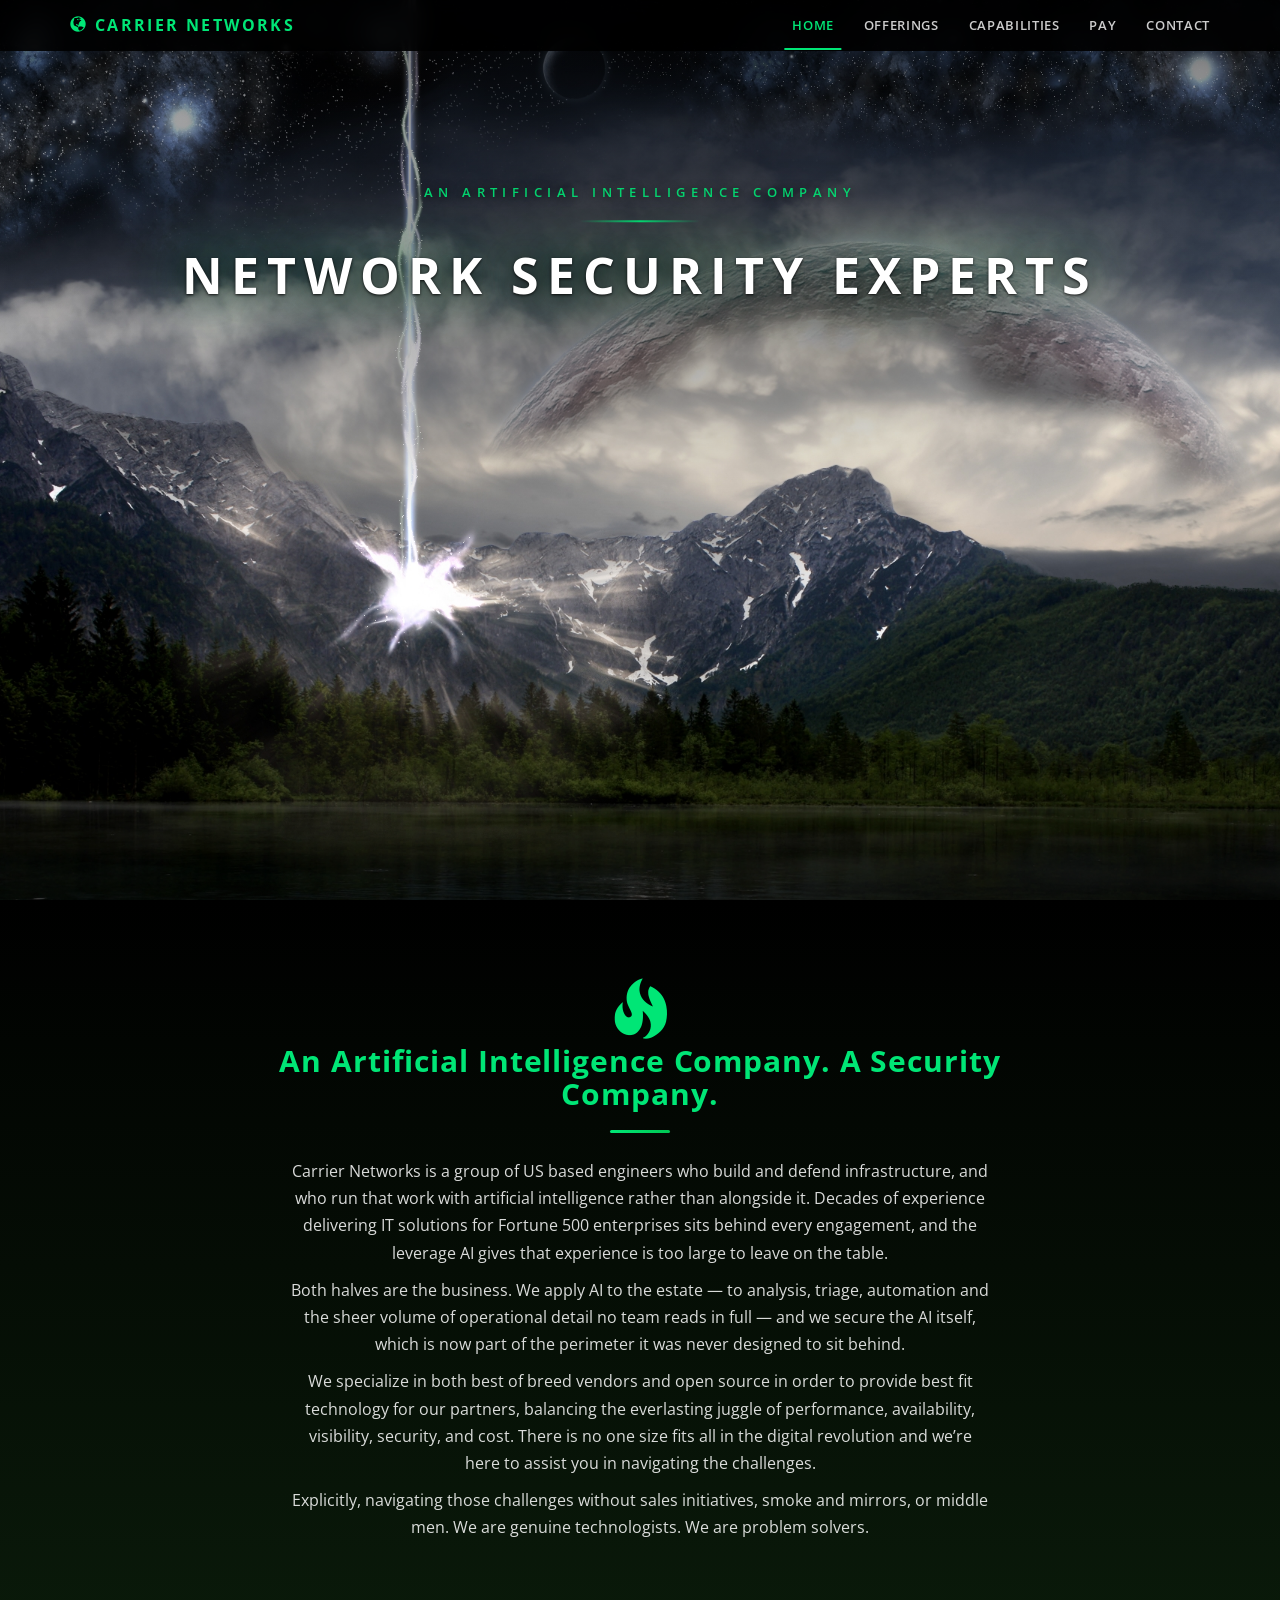
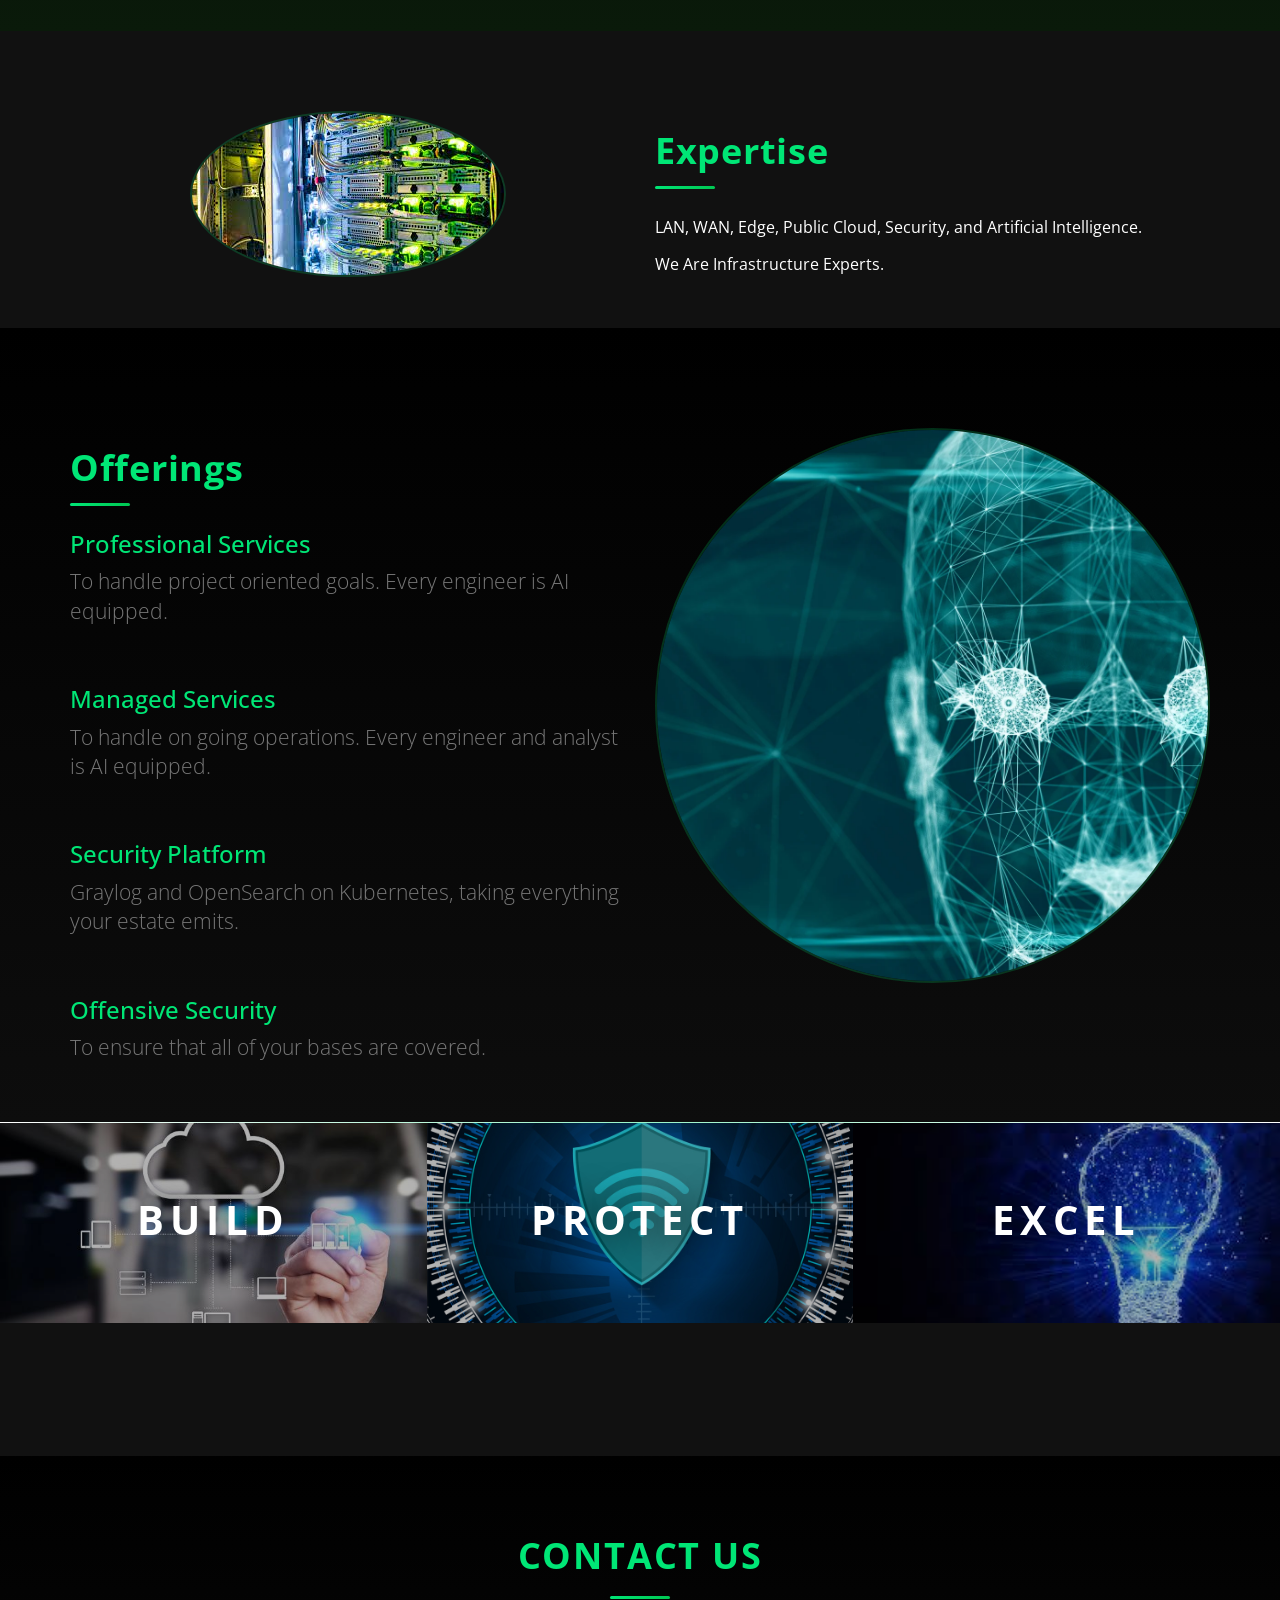
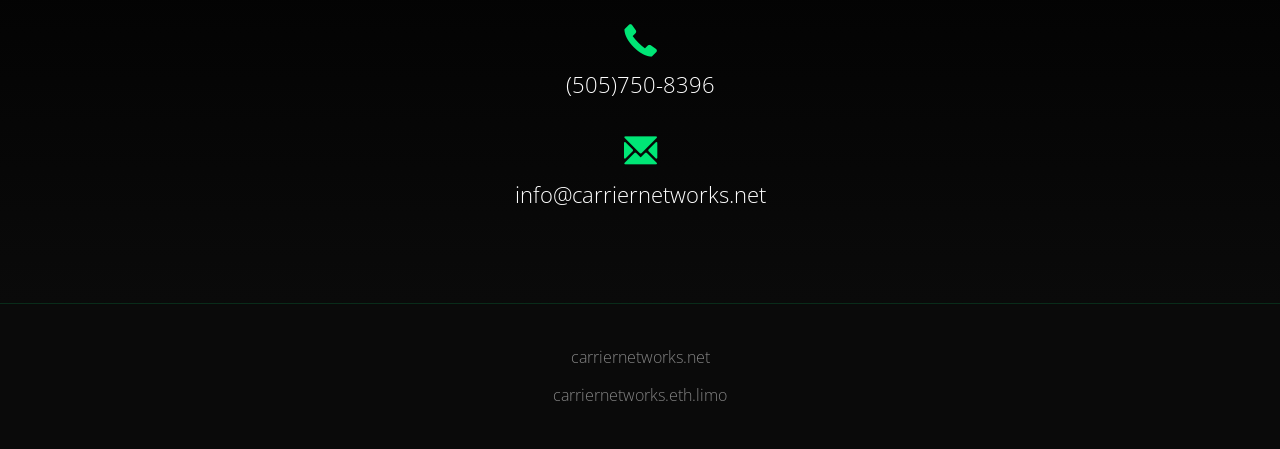
<file: index.html>
<!DOCTYPE html>
<!-- Template by Quackit.com -->
<!-- Images by various sources under the Creative Commons CC0 license and/or the Creative Commons Zero license. 
Although you can use them, for a more unique website, replace these images with your own. -->
<html lang="en">

<head>

    <meta charset="utf-8">
    <meta http-equiv="X-UA-Compatible" content="IE=edge">
    <meta name="viewport" content="width=device-width, initial-scale=1">
    <!-- The above 3 meta tags *must* come first in the head; any other head content must come *after* these tags -->

    <title>Carrier Networks</title>

    <!-- Bootstrap Core CSS -->
    <link href="css/bootstrap.min.css" rel="stylesheet">

    <!-- Custom CSS: You can use this stylesheet to override any Bootstrap styles and/or apply your own styles -->
    <link href="css/custom.css" rel="stylesheet">

    <!-- HTML5 Shim and Respond.js IE8 support of HTML5 elements and media queries -->
    <!-- WARNING: Respond.js doesn't work if you view the page via file:// -->
    <!--[if lt IE 9]>
        <script src="https://oss.maxcdn.com/libs/html5shiv/3.7.0/html5shiv.js"></script>
        <script src="https://oss.maxcdn.com/libs/respond.js/1.4.2/respond.min.js"></script>
    <![endif]-->

    <!-- Custom Fonts from Google -->
    <link href='https://fonts.googleapis.com/css?family=Open+Sans:300italic,400italic,600italic,700italic,800italic,400,300,600,700,800' rel='stylesheet' type='text/css'>
    
</head>

<body>

    <!-- Navigation -->
    <nav id="siteNav" class="navbar navbar-default navbar-fixed-top" role="navigation">
        <div class="container">
            <!-- Logo and responsive toggle -->
            <div class="navbar-header">
                <button type="button" class="navbar-toggle" data-toggle="collapse" data-target="#navbar">
                    <span class="sr-only">Toggle navigation</span>
                    <span class="icon-bar"></span>
                    <span class="icon-bar"></span>
                    <span class="icon-bar"></span>
                </button>
                <a class="navbar-brand" href="index.html">
                	<span class="glyphicon glyphicon-globe"></span>
                   <!--<span class="logos/logo.png"></span>-->
                	Carrier Networks
                </a>
            </div>
            <!-- Navbar links -->
            <div class="collapse navbar-collapse" id="navbar">
                <ul class="nav navbar-nav navbar-right">
                    <li class="active">
                        <a href="index.html">Home</a>
                    </li>
                    <li>
                        <a href="offerings.html">Offerings</a>
                    </li>
                    <li>
                        <a href="capabilities.html">Capabilities</a>
                    </li>
<!--Drop down   	<li class="dropdown">
						<a href="#" class="dropdown-toggle" data-toggle="dropdown" role="button" aria-haspopup="true" aria-expanded="false">Services <span class="caret"></span></a>
					<ul class="dropdown-menu" aria-labelledby="about-us">
							<li><a href="#">Engage</a></li>
							<li><a href="#">Pontificate</a></li>
							<li><a href="#">Synergize</a></li>
						</ul>
					</li> -->
                    <li>
                        <a href="pay.html">Pay</a>
                    </li>
                    <li>
                        <a href="contacts.html">Contact</a>
                    </li>
                </ul>
                
            </div><!-- /.navbar-collapse -->
        </div><!-- /.container -->
    </nav>

	<!-- Header -->
    <header>
        <div class="header-content">
            <div class="header-content-inner">
                <span class="hero-kicker">An Artificial Intelligence Company</span>
                <div class="hero-rule"></div>
                <h1>Network Security Experts</h1>
                <!--<a href="#" class="btn btn-primary btn-lg">Engage Now</a>-->
            </div>
        </div>
    </header>

	<!-- Intro Section -->
    <section class="intro">
        <div class="container">
            <div class="row">
                <div class="col-lg-8 col-lg-offset-2">
                	<span class="glyphicon glyphicon-fire reveal" style="font-size: 60px"></span>
                    <h2 class="section-heading reveal">An Artificial Intelligence Company. A Security Company.</h2>
                    <div class="accent-line reveal"></div>
                    <p>
                        Carrier Networks is a group of US based engineers who build and defend
                        infrastructure, and who run that work with artificial intelligence
                        rather than alongside it. Decades of experience delivering IT solutions
                        for Fortune 500 enterprises sits behind every engagement, and the
                        leverage AI gives that experience is too large to leave on the table.
                    </p>
                    <p>
                        Both halves are the business. We apply AI to the estate &mdash; to
                        analysis, triage, automation and the sheer volume of operational
                        detail no team reads in full &mdash; and we secure the AI itself, which
                        is now part of the perimeter it was never designed to sit behind.
                    </p>
                    <p>
                        We specialize in both best of breed vendors and open source in order to
                        provide best fit technology for our partners, balancing the everlasting
                        juggle of performance, availability, visibility, security, and cost.
                        There is no one size fits all in the digital revolution and we&rsquo;re
                        here to assist you in navigating the challenges.
                    </p>
		   <p>
                        Explicitly, navigating those challenges without sales initiatives, smoke and mirrors, or middle men. We are genuine technologists. We are problem solvers. 
		   </p>
                </div>
            </div>
        </div>
    </section>

	<!-- Content 1 -->
    <section class="content content-4">
        <div class="container">
            <div class="row">
                <div class="col-sm-6 reveal-left">
                    <img class="img-responsive img-circle center-block" src="images/datacenter.jpeg" alt="">
                </div>
                <div class="col-sm-6 reveal-right">
                	<h1>Expertise</h1>
                    <div class="accent-line" style="margin-left:0;"></div>
                	<p>LAN, WAN, Edge, Public Cloud, Security, and Artificial Intelligence.</p>
                    <p>We Are Infrastructure Experts.</p>
                </div>
            </div>
        </div>
    </section>

	<!-- Content 2 -->
     <section class="content content-2">
        <div class="container">
            <div class="row">
                <div class="col-sm-6 reveal-left">
                	<h1 class="section-header">Offerings</h1>
                    <div class="accent-line" style="margin-left:0;"></div>
                	<h3>Professional Services</h3>
                    <p class="lead text-muted">To handle project oriented goals. Every engineer is AI equipped.</p>
                    <br>
                    <h3>Managed Services</h3>
                    <p class="lead text-muted">To handle on going operations. Every engineer and analyst is AI equipped.</p>
                    <br>
                    <h3>Security Platform</h3>
                    <p class="lead text-muted">Graylog and OpenSearch on Kubernetes, taking everything your estate emits.</p>
                    <br>
                    <h3>Offensive Security</h3>
                    <p class="lead text-muted">To ensure that all of your bases are covered.</p>
                </div>
                <div class="col-sm-6 reveal-right">
                    <img class="img-responsive img-circle center-block" src="images/ai.jpeg" alt="">
                </div>            
            </div>
        </div>
    </section>    

    <!-- Promos -->
    <hr class="glow-separator">
	<div class="container-fluid">
        <div class="row promo">
        	<a href="offerings.html">
				<div class="col-md-4 promo-item item-1">
					<h3>
						Build
					</h3>
				</div>
            </a>
            <a href="offerings.html">
				<div class="col-md-4 promo-item item-2">
					<h3>
						Protect
					</h3>
				</div>
            </a>
			
			<a href="offerings.html">
				<div class="col-md-4 promo-item item-3">
					<h3>
						Excel
					</h3>
				</div>
            </a>
        </div>
    </div><!-- /.container-fluid -->

	<!-- Content 3 -->
     <section class="content content-3">
        <div class="container">
			<h2 class="section-header"><br></h2>
			<p class="lead text-muted"></p>
        </div>
    </section>
    
	<!-- Footer -->
    <footer class="page-footer">
    
    	<!-- Contact Us -->
        <div class="contact">
        	<div class="container">
				<h1 class="section-heading reveal">Contact Us</h1>
                <div class="accent-line reveal"></div>
         		<p class="reveal"><span class="glyphicon glyphicon-earphone"></span><br> (505)750-8396</p>
                <br>
				<p class="reveal"><span class="glyphicon glyphicon-envelope"></span><br> info@carriernetworks.net</p>
        	</div>
        </div>
        	
        <!-- Copyright etc -->
        <div class="small-print">
        	<div class="container">
                <a href="http://carriernetworks.net">
                <p>carriernetworks.net</p>
            </a>
            <a href="https://carriernetworks.eth.limo">
                <p>carriernetworks.eth.limo</p>
            </a>
        	</div>
        </div>
               
    </footer>

    <!-- jQuery -->
    <script src="js/jquery-1.11.3.min.js"></script>

    <!-- Bootstrap Core JavaScript -->
    <script src="js/bootstrap.min.js"></script>

    <!-- Plugin JavaScript -->
    <script src="js/jquery.easing.min.js"></script>
    
    <!-- Custom Javascript -->
    <script src="js/custom.js"></script>

</body>

</html>
</file>
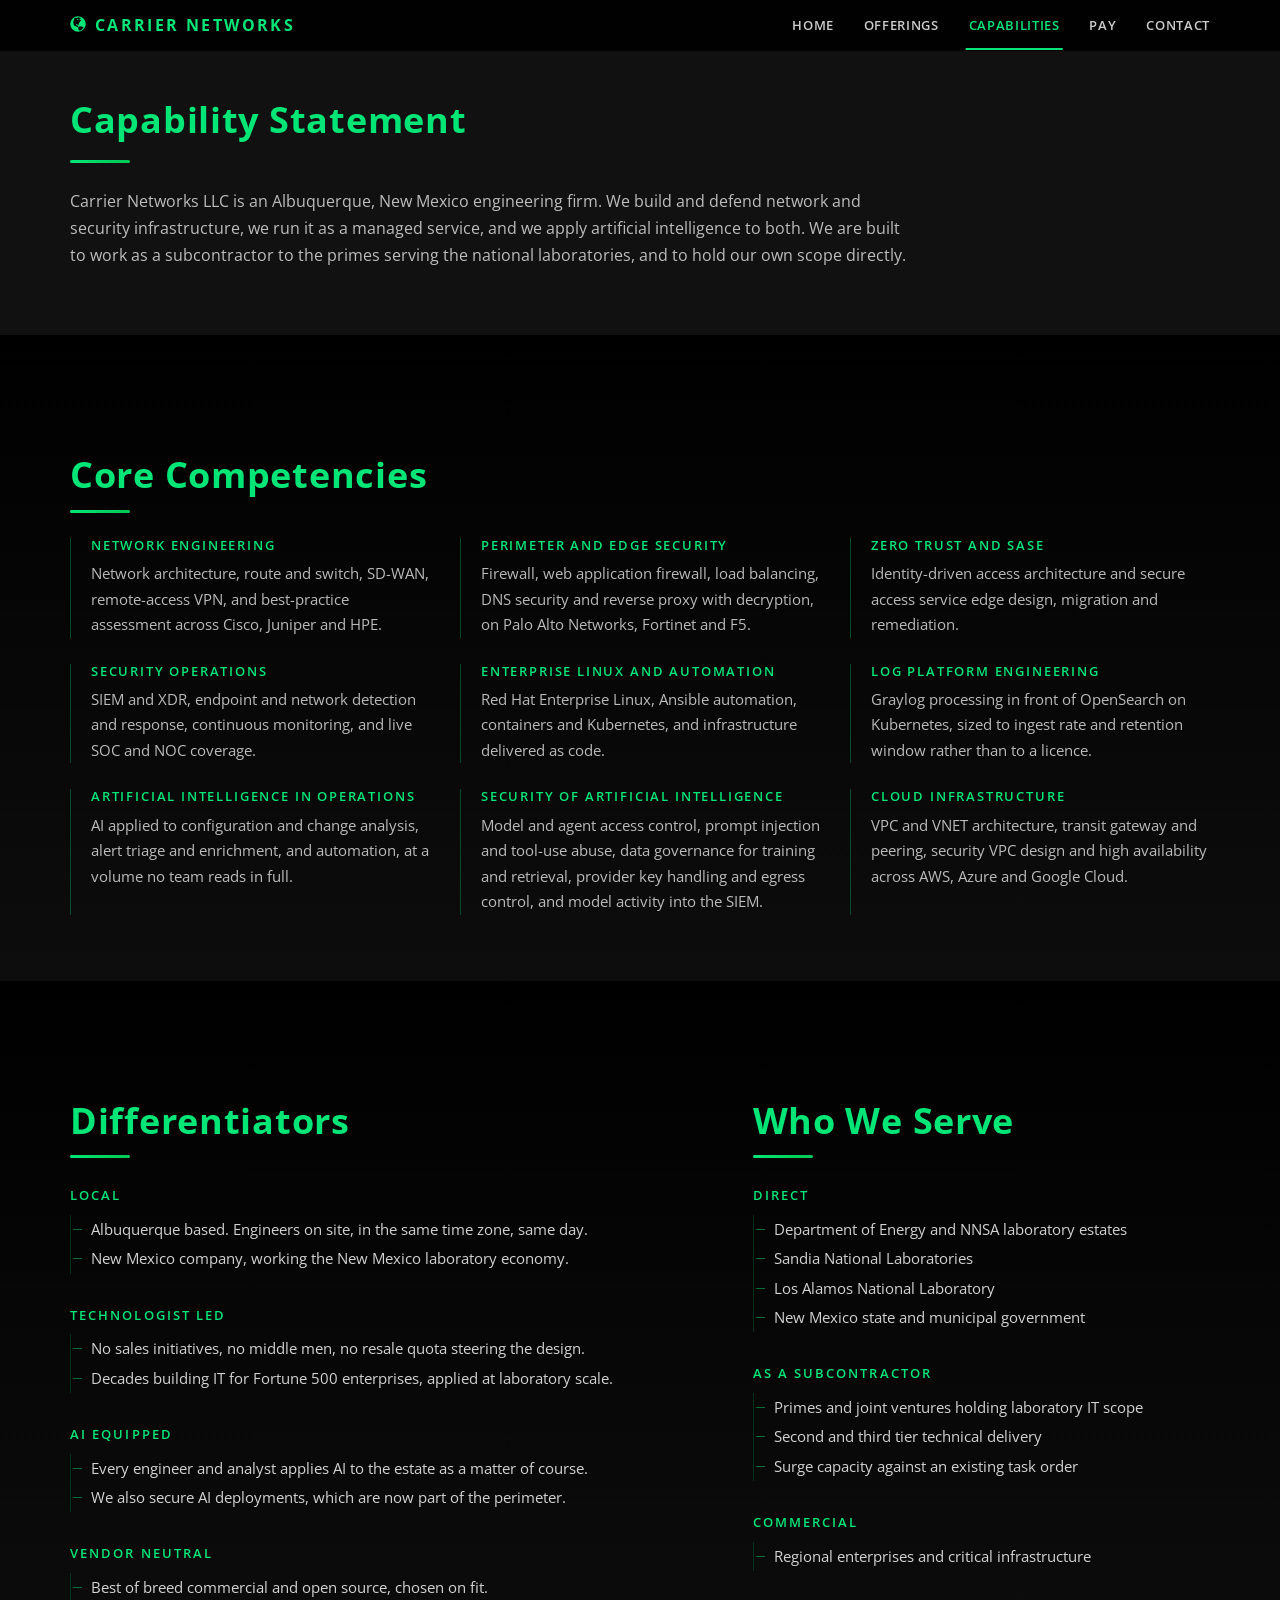
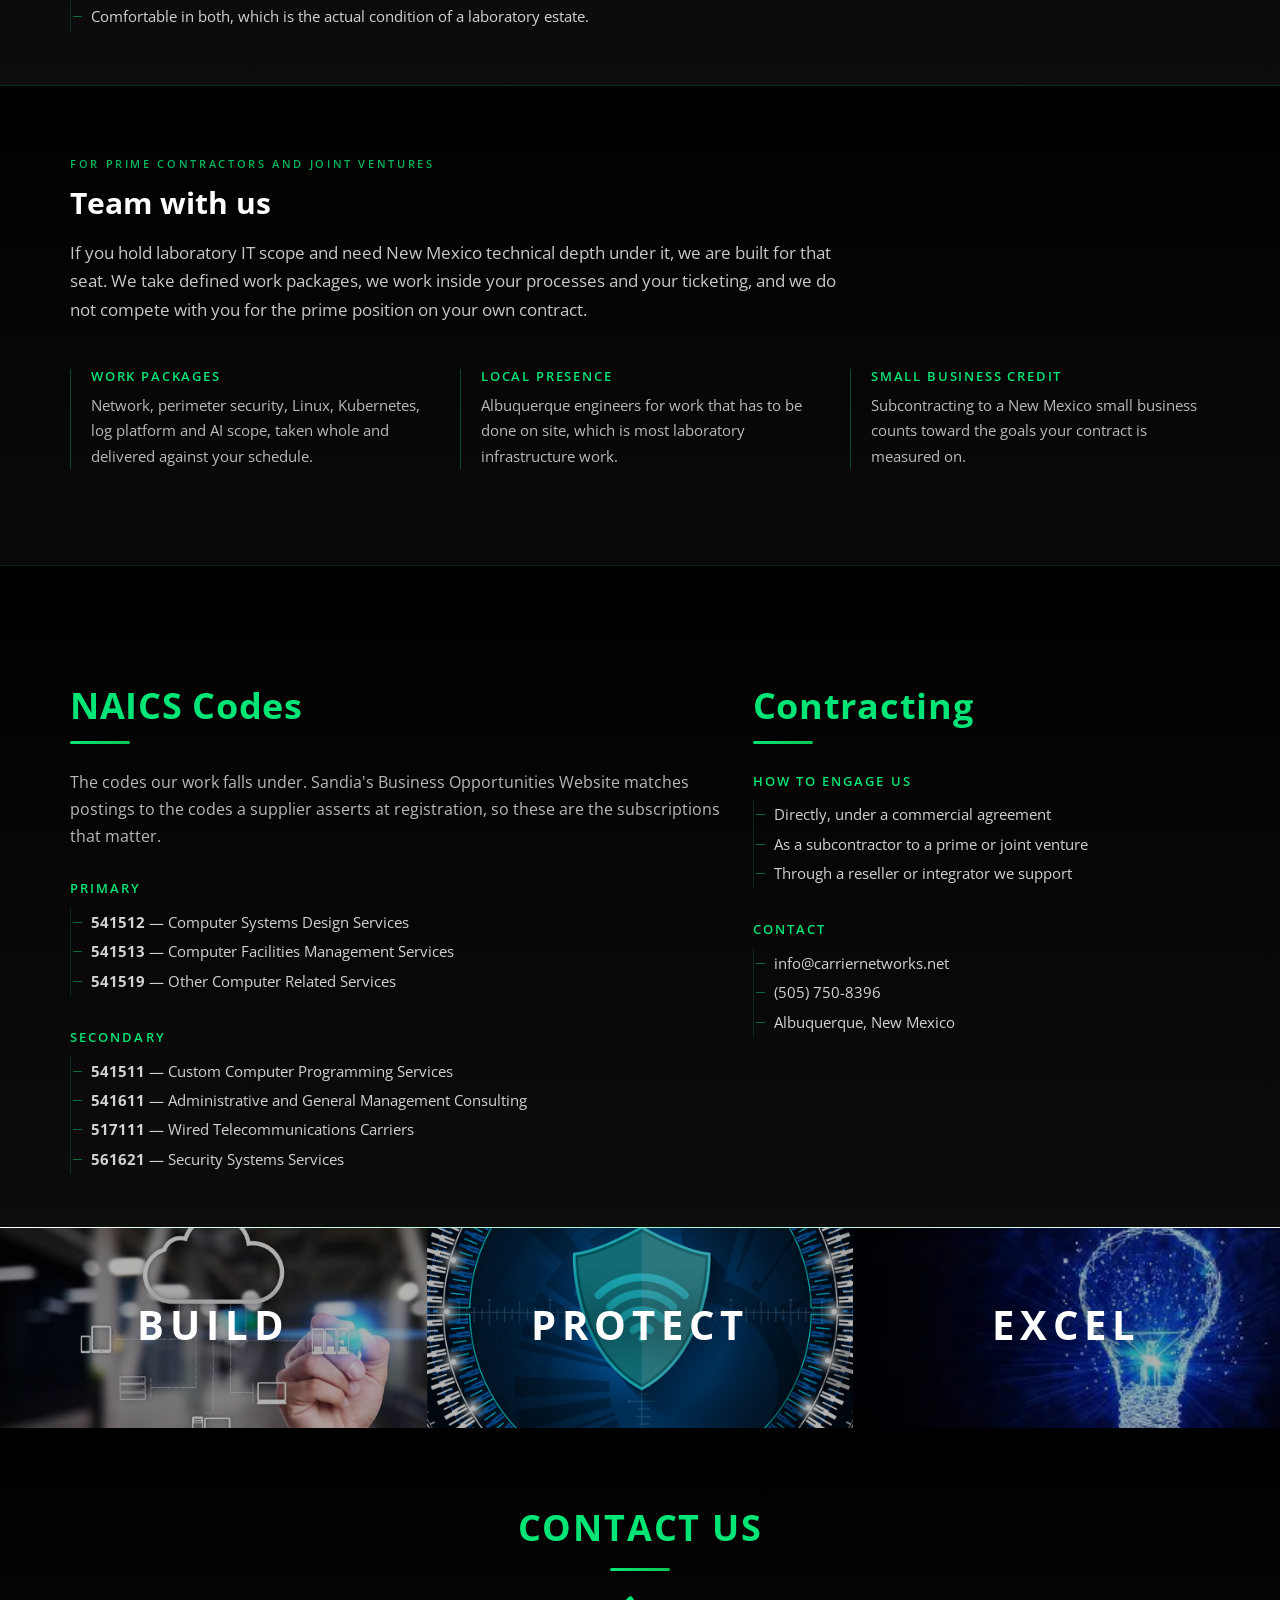
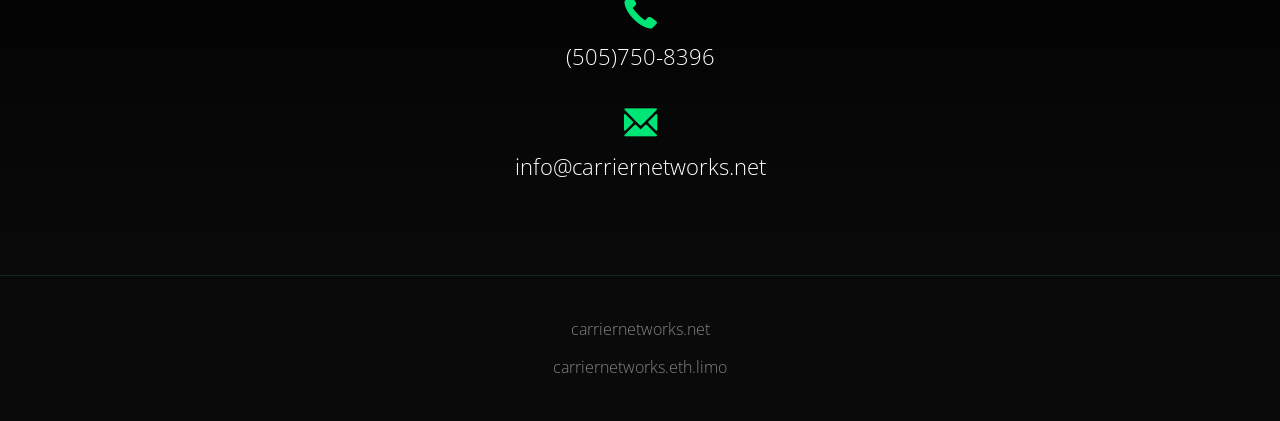
<file: capabilities.html>
<!DOCTYPE html>
<!-- Template by Quackit.com -->
<!-- Images by various sources under the Creative Commons CC0 license and/or the Creative Commons Zero license. 
Although you can use them, for a more unique website, replace these images with your own. -->
<html lang="en">

<head>

    <meta charset="utf-8">
    <meta http-equiv="X-UA-Compatible" content="IE=edge">
    <meta name="viewport" content="width=device-width, initial-scale=1">
    <!-- The above 3 meta tags *must* come first in the head; any other head content must come *after* these tags -->

    <title>Carrier Networks &mdash; Capability Statement</title>

    <!-- Bootstrap Core CSS -->
    <link href="css/bootstrap.min.css" rel="stylesheet">

    <!-- Custom CSS: You can use this stylesheet to override any Bootstrap styles and/or apply your own styles -->
    <link href="css/custom.css" rel="stylesheet">

    <!-- HTML5 Shim and Respond.js IE8 support of HTML5 elements and media queries -->
    <!-- WARNING: Respond.js doesn't work if you view the page via file:// -->
    <!--[if lt IE 9]>
        <script src="https://oss.maxcdn.com/libs/html5shiv/3.7.0/html5shiv.js"></script>
        <script src="https://oss.maxcdn.com/libs/respond.js/1.4.2/respond.min.js"></script>
    <![endif]-->

    <!-- Custom Fonts from Google -->
    <link href='https://fonts.googleapis.com/css?family=Open+Sans:300italic,400italic,600italic,700italic,800italic,400,300,600,700,800' rel='stylesheet' type='text/css'>
    
</head>

<body>

    <!-- Navigation -->
    <nav id="siteNav" class="navbar navbar-default navbar-fixed-top" role="navigation">
        <div class="container">
            <!-- Logo and responsive toggle -->
            <div class="navbar-header">
                <button type="button" class="navbar-toggle" data-toggle="collapse" data-target="#navbar">
                    <span class="sr-only">Toggle navigation</span>
                    <span class="icon-bar"></span>
                    <span class="icon-bar"></span>
                    <span class="icon-bar"></span>
                </button>
                <a class="navbar-brand" href="index.html">
                	<span class="glyphicon glyphicon-globe"></span>
                   <!--<span class="logos/logo.png"></span>-->
                	Carrier Networks
                </a>
            </div>
            <!-- Navbar links -->
            <div class="collapse navbar-collapse" id="navbar">
                <ul class="nav navbar-nav navbar-right">
                    <li>
                        <a href="index.html">Home</a>
                    </li>
                    <li>
                        <a href="offerings.html">Offerings</a>
                    </li>
                    <li class="active">
                        <a href="capabilities.html">Capabilities</a>
                    </li>
<!--Drop down   	<li class="dropdown">
						<a href="#" class="dropdown-toggle" data-toggle="dropdown" role="button" aria-haspopup="true" aria-expanded="false">Services <span class="caret"></span></a>
					<ul class="dropdown-menu" aria-labelledby="about-us">
							<li><a href="#">Engage</a></li>
							<li><a href="#">Pontificate</a></li>
							<li><a href="#">Synergize</a></li>
						</ul>
					</li> -->
                    <li>
                        <a href="pay.html">Pay</a>
                    </li>
                    <li>
                        <a href="contacts.html">Contact</a>
                    </li>
                </ul>
                
            </div><!-- /.navbar-collapse -->
        </div><!-- /.container -->
    </nav>
    <!-- =====================================================================
         CAPABILITY STATEMENT
         =====================================================================
         The audience for this page is a Sandia or LANL supplier-diversity
         contact, or a prime contractor's small-business lead, and it is laid
         out the way those readers expect: competencies, differentiators,
         customers, codes, identifiers, contact.

         NOTHING ON THIS PAGE MAY BE ASPIRATIONAL. A capability statement is
         read as a representation. The identifier block further down is
         commented out on purpose -- publish it only once each value is real.
         ================================================================== -->

	<section class="content">
        <div class="container">
            <div class="row">
                <div class="col-sm-9 reveal">
                	<h1 class="section-heading">Capability Statement</h1>
                    <div class="accent-line" style="margin-left:0;"></div>
                    <p class="offer-lede">Carrier Networks LLC is an Albuquerque, New
                    Mexico engineering firm. We build and defend network and security
                    infrastructure, we run it as a managed service, and we apply
                    artificial intelligence to both. We are built to work as a
                    subcontractor to the primes serving the national laboratories, and
                    to hold our own scope directly.</p>
                </div>
            </div>
        </div>
    </section>

    <!-- Core competencies -->
    <section class="content content-2">
        <div class="container">
            <div class="row">
                <div class="col-sm-12 reveal">
                    <h1>Core Competencies</h1>
                    <div class="accent-line" style="margin-left:0;"></div>
                </div>
            </div>
            <div class="row cap-grid">
                <div class="col-md-4">
                    <div class="ai-point reveal">
                        <h4>Network Engineering</h4>
                        <p>Network architecture, route and switch, SD-WAN, remote-access
                        VPN, and best-practice assessment across Cisco, Juniper and HPE.</p>
                    </div>
                </div>
                <div class="col-md-4">
                    <div class="ai-point reveal">
                        <h4>Perimeter and Edge Security</h4>
                        <p>Firewall, web application firewall, load balancing, DNS
                        security and reverse proxy with decryption, on Palo Alto
                        Networks, Fortinet and F5.</p>
                    </div>
                </div>
                <div class="col-md-4">
                    <div class="ai-point reveal">
                        <h4>Zero Trust and SASE</h4>
                        <p>Identity-driven access architecture and secure access service
                        edge design, migration and remediation.</p>
                    </div>
                </div>
                <div class="col-md-4">
                    <div class="ai-point reveal">
                        <h4>Security Operations</h4>
                        <p>SIEM and XDR, endpoint and network detection and response,
                        continuous monitoring, and live SOC and NOC coverage.</p>
                    </div>
                </div>
                <div class="col-md-4">
                    <div class="ai-point reveal">
                        <h4>Enterprise Linux and Automation</h4>
                        <p>Red Hat Enterprise Linux, Ansible automation, containers and
                        Kubernetes, and infrastructure delivered as code.</p>
                    </div>
                </div>
                <div class="col-md-4">
                    <div class="ai-point reveal">
                        <h4>Log Platform Engineering</h4>
                        <p>Graylog processing in front of OpenSearch on Kubernetes, sized
                        to ingest rate and retention window rather than to a licence.</p>
                    </div>
                </div>
                <div class="col-md-4">
                    <div class="ai-point reveal">
                        <h4>Artificial Intelligence in Operations</h4>
                        <p>AI applied to configuration and change analysis, alert triage
                        and enrichment, and automation, at a volume no team reads in full.</p>
                    </div>
                </div>
                <div class="col-md-4">
                    <div class="ai-point reveal">
                        <h4>Security of Artificial Intelligence</h4>
                        <p>Model and agent access control, prompt injection and tool-use
                        abuse, data governance for training and retrieval, provider key
                        handling and egress control, and model activity into the SIEM.</p>
                    </div>
                </div>
                <div class="col-md-4">
                    <div class="ai-point reveal">
                        <h4>Cloud Infrastructure</h4>
                        <p>VPC and VNET architecture, transit gateway and peering,
                        security VPC design and high availability across AWS, Azure and
                        Google Cloud.</p>
                    </div>
                </div>
            </div>
        </div>
    </section>

    <!-- Differentiators -->
    <section class="content content-2">
        <div class="container">
            <div class="row">
                <div class="col-sm-7 reveal-left">
                    <h1>Differentiators</h1>
                    <div class="accent-line" style="margin-left:0;"></div>
                    <ul class="offer-list">
                        <li>Local
                            <ul>
                                <li>Albuquerque based. Engineers on site, in the same time zone, same day.</li>
                                <li>New Mexico company, working the New Mexico laboratory economy.</li>
                            </ul>
                        </li>
                        <li>Technologist led
                            <ul>
                                <li>No sales initiatives, no middle men, no resale quota steering the design.</li>
                                <li>Decades building IT for Fortune 500 enterprises, applied at laboratory scale.</li>
                            </ul>
                        </li>
                        <li>AI equipped
                            <ul>
                                <li>Every engineer and analyst applies AI to the estate as a matter of course.</li>
                                <li>We also secure AI deployments, which are now part of the perimeter.</li>
                            </ul>
                        </li>
                        <li>Vendor neutral
                            <ul>
                                <li>Best of breed commercial and open source, chosen on fit.</li>
                                <li>Comfortable in both, which is the actual condition of a laboratory estate.</li>
                            </ul>
                        </li>
                    </ul>
                </div>
                <div class="col-sm-5 reveal-right">
                    <h1>Who We Serve</h1>
                    <div class="accent-line" style="margin-left:0;"></div>
                    <ul class="offer-list">
                        <li>Direct
                            <ul>
                                <li>Department of Energy and NNSA laboratory estates</li>
                                <li>Sandia National Laboratories</li>
                                <li>Los Alamos National Laboratory</li>
                                <li>New Mexico state and municipal government</li>
                            </ul>
                        </li>
                        <li>As a subcontractor
                            <ul>
                                <li>Primes and joint ventures holding laboratory IT scope</li>
                                <li>Second and third tier technical delivery</li>
                                <li>Surge capacity against an existing task order</li>
                            </ul>
                        </li>
                        <li>Commercial
                            <ul>
                                <li>Regional enterprises and critical infrastructure</li>
                            </ul>
                        </li>
                    </ul>
                </div>
            </div>
        </div>
    </section>

    <!-- Teaming -->
    <section class="ai-band" id="teaming">
        <div class="container">
            <div class="row">
                <div class="col-sm-10 reveal">
                    <span class="ai-kicker">For prime contractors and joint ventures</span>
                    <h2>Team with us</h2>
                    <p class="ai-lede">If you hold laboratory IT scope and need New Mexico
                    technical depth under it, we are built for that seat. We take defined
                    work packages, we work inside your processes and your ticketing, and we
                    do not compete with you for the prime position on your own contract.</p>
                </div>
            </div>
            <div class="row cap-grid">
                <div class="col-md-4">
                    <div class="ai-point reveal">
                        <h4>Work packages</h4>
                        <p>Network, perimeter security, Linux, Kubernetes, log platform and
                        AI scope, taken whole and delivered against your schedule.</p>
                    </div>
                </div>
                <div class="col-md-4">
                    <div class="ai-point reveal">
                        <h4>Local presence</h4>
                        <p>Albuquerque engineers for work that has to be done on site, which
                        is most laboratory infrastructure work.</p>
                    </div>
                </div>
                <div class="col-md-4">
                    <div class="ai-point reveal">
                        <h4>Small business credit</h4>
                        <p>Subcontracting to a New Mexico small business counts toward the
                        goals your contract is measured on.</p>
                    </div>
                </div>
            </div>
        </div>
    </section>

    <!-- Codes -->
    <section class="content content-2">
        <div class="container">
            <div class="row">
                <div class="col-sm-7 reveal-left">
                    <h1>NAICS Codes</h1>
                    <div class="accent-line" style="margin-left:0;"></div>
                    <p class="offer-lede">The codes our work falls under. Sandia's Business
                    Opportunities Website matches postings to the codes a supplier asserts
                    at registration, so these are the subscriptions that matter.</p>
                    <ul class="offer-list naics">
                        <li>Primary
                            <ul>
                                <li><b>541512</b> &mdash; Computer Systems Design Services</li>
                                <li><b>541513</b> &mdash; Computer Facilities Management Services</li>
                                <li><b>541519</b> &mdash; Other Computer Related Services</li>
                            </ul>
                        </li>
                        <li>Secondary
                            <ul>
                                <li><b>541511</b> &mdash; Custom Computer Programming Services</li>
                                <li><b>541611</b> &mdash; Administrative and General Management Consulting</li>
                                <li><b>517111</b> &mdash; Wired Telecommunications Carriers</li>
                                <li><b>561621</b> &mdash; Security Systems Services</li>
                            </ul>
                        </li>
                    </ul>
                </div>
                <div class="col-sm-5 reveal-right">
                    <h1>Contracting</h1>
                    <div class="accent-line" style="margin-left:0;"></div>

                    <!-- =============================================================
                         DO NOT PUBLISH THIS BLOCK UNTIL EVERY VALUE IS REAL.
                         A capability statement is read as a representation to a
                         federal customer. An invented or placeholder identifier on
                         this page is worse than no page at all.

                         Uncomment and fill once registration is complete:

                         <ul class="offer-list">
                             <li>Identifiers
                                 <ul>
                                     <li>UEI: ____________</li>
                                     <li>CAGE: ____________</li>
                                     <li>SAM.gov: registered ____________</li>
                                     <li>Sandia iSupplier: registered ____________</li>
                                     <li>LANL Ariba: registered ____________</li>
                                 </ul>
                             </li>
                             <li>Socio-economic status
                                 <ul>
                                     <li>Small Business</li>
                                     <li>New Mexico Small Business (5% preference)</li>
                                     <li>... only what has actually been certified ...</li>
                                 </ul>
                             </li>
                             <li>Contract vehicles
                                 <ul>
                                     <li>... only vehicles actually held ...</li>
                                 </ul>
                             </li>
                         </ul>
                         ============================================================= -->

                    <ul class="offer-list">
                        <li>How to engage us
                            <ul>
                                <li>Directly, under a commercial agreement</li>
                                <li>As a subcontractor to a prime or joint venture</li>
                                <li>Through a reseller or integrator we support</li>
                            </ul>
                        </li>
                        <li>Contact
                            <ul>
                                <li>info@carriernetworks.net</li>
                                <li>(505) 750-8396</li>
                                <li>Albuquerque, New Mexico</li>
                            </ul>
                        </li>
                    </ul>
                </div>
            </div>
        </div>
    </section>

    <hr class="glow-separator">
	<div class="container-fluid">
        <div class="row promo">
        	<a href="offerings.html">
				<div class="col-md-4 promo-item item-1">
					<h3>
						Build
					</h3>
				</div>
            </a>
            <a href="offerings.html">
				<div class="col-md-4 promo-item item-2">
					<h3>
						Protect
					</h3>
				</div>
            </a>
			<a href="offerings.html">
				<div class="col-md-4 promo-item item-3">
					<h3>
						Excel
					</h3>
				</div>
            </a>
        </div>
    </div><!-- /.container-fluid -->

	<!-- Footer -->
    <footer class="page-footer">
    	<div class="contact">
        	<div class="container">
				<h1 class="section-heading reveal">Contact Us</h1>
                <div class="accent-line reveal"></div>
         		<p class="reveal"><span class="glyphicon glyphicon-earphone"></span><br> (505)750-8396</p>
                <br>
				<p class="reveal"><span class="glyphicon glyphicon-envelope"></span><br> info@carriernetworks.net</p>
        	</div>
        </div>
        <div class="small-print">
        	<div class="container">
                <a href="http://carriernetworks.net">
                <p>carriernetworks.net</p>
            </a>
            <a href="https://carriernetworks.eth.limo">
                <p>carriernetworks.eth.limo</p>
            </a>
        	</div>
        </div>
    </footer>

    <script src="js/jquery-1.11.3.min.js"></script>
    <script src="js/bootstrap.min.js"></script>
    <script src="js/jquery.easing.min.js"></script>
    <script src="js/custom.js"></script>

</body>

</html>
</file>
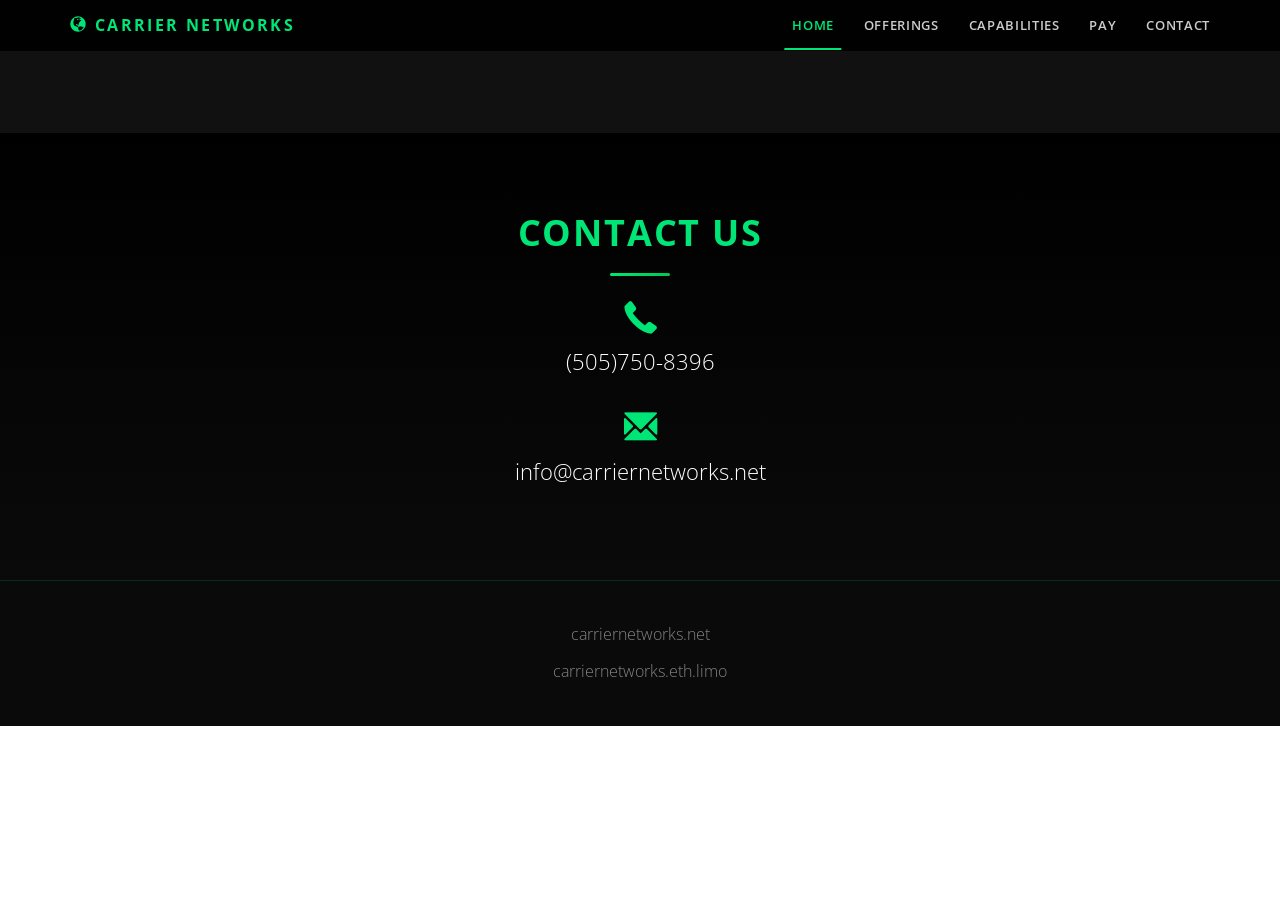
<file: contacts.html>
<!DOCTYPE html>
<!-- Template by Quackit.com -->
<!-- Images by various sources under the Creative Commons CC0 license and/or the Creative Commons Zero license. 
Although you can use them, for a more unique website, replace these images with your own. -->
<html lang="en">

<head>

    <meta charset="utf-8">
    <meta http-equiv="X-UA-Compatible" content="IE=edge">
    <meta name="viewport" content="width=device-width, initial-scale=1">
    <!-- The above 3 meta tags *must* come first in the head; any other head content must come *after* these tags -->

    <title>Carrier Networks</title>

    <!-- Bootstrap Core CSS -->
    <link href="css/bootstrap.min.css" rel="stylesheet">

    <!-- Custom CSS: You can use this stylesheet to override any Bootstrap styles and/or apply your own styles -->
    <link href="css/custom.css" rel="stylesheet">

    <!-- HTML5 Shim and Respond.js IE8 support of HTML5 elements and media queries -->
    <!-- WARNING: Respond.js doesn't work if you view the page via file:// -->
    <!--[if lt IE 9]>
        <script src="https://oss.maxcdn.com/libs/html5shiv/3.7.0/html5shiv.js"></script>
        <script src="https://oss.maxcdn.com/libs/respond.js/1.4.2/respond.min.js"></script>
    <![endif]-->

    <!-- Custom Fonts from Google -->
    <link href='https://fonts.googleapis.com/css?family=Open+Sans:300italic,400italic,600italic,700italic,800italic,400,300,600,700,800' rel='stylesheet' type='text/css'>
    
</head>

<body>

    <!-- Navigation -->
    <nav id="siteNav" class="navbar navbar-default navbar-fixed-top" role="navigation">
        <div class="container">
            <!-- Logo and responsive toggle -->
            <div class="navbar-header">
                <button type="button" class="navbar-toggle" data-toggle="collapse" data-target="#navbar">
                    <span class="sr-only">Toggle navigation</span>
                    <span class="icon-bar"></span>
                    <span class="icon-bar"></span>
                    <span class="icon-bar"></span>
                </button>
                <a class="navbar-brand" href="index.html">
                	<span class="glyphicon glyphicon-globe"></span>
                   <!--<span class="logos/logo.png"></span>-->
                	Carrier Networks
                </a>
            </div>
            <!-- Navbar links -->
            <div class="collapse navbar-collapse" id="navbar">
                <ul class="nav navbar-nav navbar-right">
                    <li class="active">
                        <a href="index.html">Home</a>
                    </li>
                    <li>
                        <a href="offerings.html">Offerings</a>
                    </li>
                    <li>
                        <a href="capabilities.html">Capabilities</a>
                    </li>
<!--Drop down   	<li class="dropdown">
						<a href="#" class="dropdown-toggle" data-toggle="dropdown" role="button" aria-haspopup="true" aria-expanded="false">Services <span class="caret"></span></a>
					<ul class="dropdown-menu" aria-labelledby="about-us">
							<li><a href="#">Engage</a></li>
							<li><a href="#">Pontificate</a></li>
							<li><a href="#">Synergize</a></li>
						</ul>
					</li> -->
                    <li>
                        <a href="pay.html">Pay</a>
                    </li>
                    <li>
                        <a href="contacts.html">Contact</a>
                    </li>
                </ul>
                
            </div><!-- /.navbar-collapse -->
        </div><!-- /.container -->
    </nav>


	<!-- Content 3 -->
     <section class="content content-3">
        <div class="container">
			<h2 class="section-header"><br></h2>
			<p class="lead text-muted"></p>
        </div>
    </section>
    
	<!-- Footer -->
    <footer class="page-footer">
    
    	<!-- Contact Us -->
        <div class="contact">
        	<div class="container">
				<h1 class="section-heading reveal">Contact Us</h1>
                <div class="accent-line reveal"></div>
         		<p class="reveal"><span class="glyphicon glyphicon-earphone"></span><br> (505)750-8396</p>
                <br>
				<p class="reveal"><span class="glyphicon glyphicon-envelope"></span><br> info@carriernetworks.net</p>
        	</div>
        </div>

        <!-- Copyright etc -->
        <div class="small-print">
        	<div class="container">
                <a href="http://carriernetworks.net">
                <p>carriernetworks.net</p>
            </a>
            <a href="https://carriernetworks.eth.limo">
                <p>carriernetworks.eth.limo</p>
            </a>
        	</div>
        </div>
        
    </footer>

    <!-- jQuery -->
    <script src="js/jquery-1.11.3.min.js"></script>

    <!-- Bootstrap Core JavaScript -->
    <script src="js/bootstrap.min.js"></script>

    <!-- Plugin JavaScript -->
    <script src="js/jquery.easing.min.js"></script>
    
    <!-- Custom Javascript -->
    <script src="js/custom.js"></script>

</body>

</html>
</file>
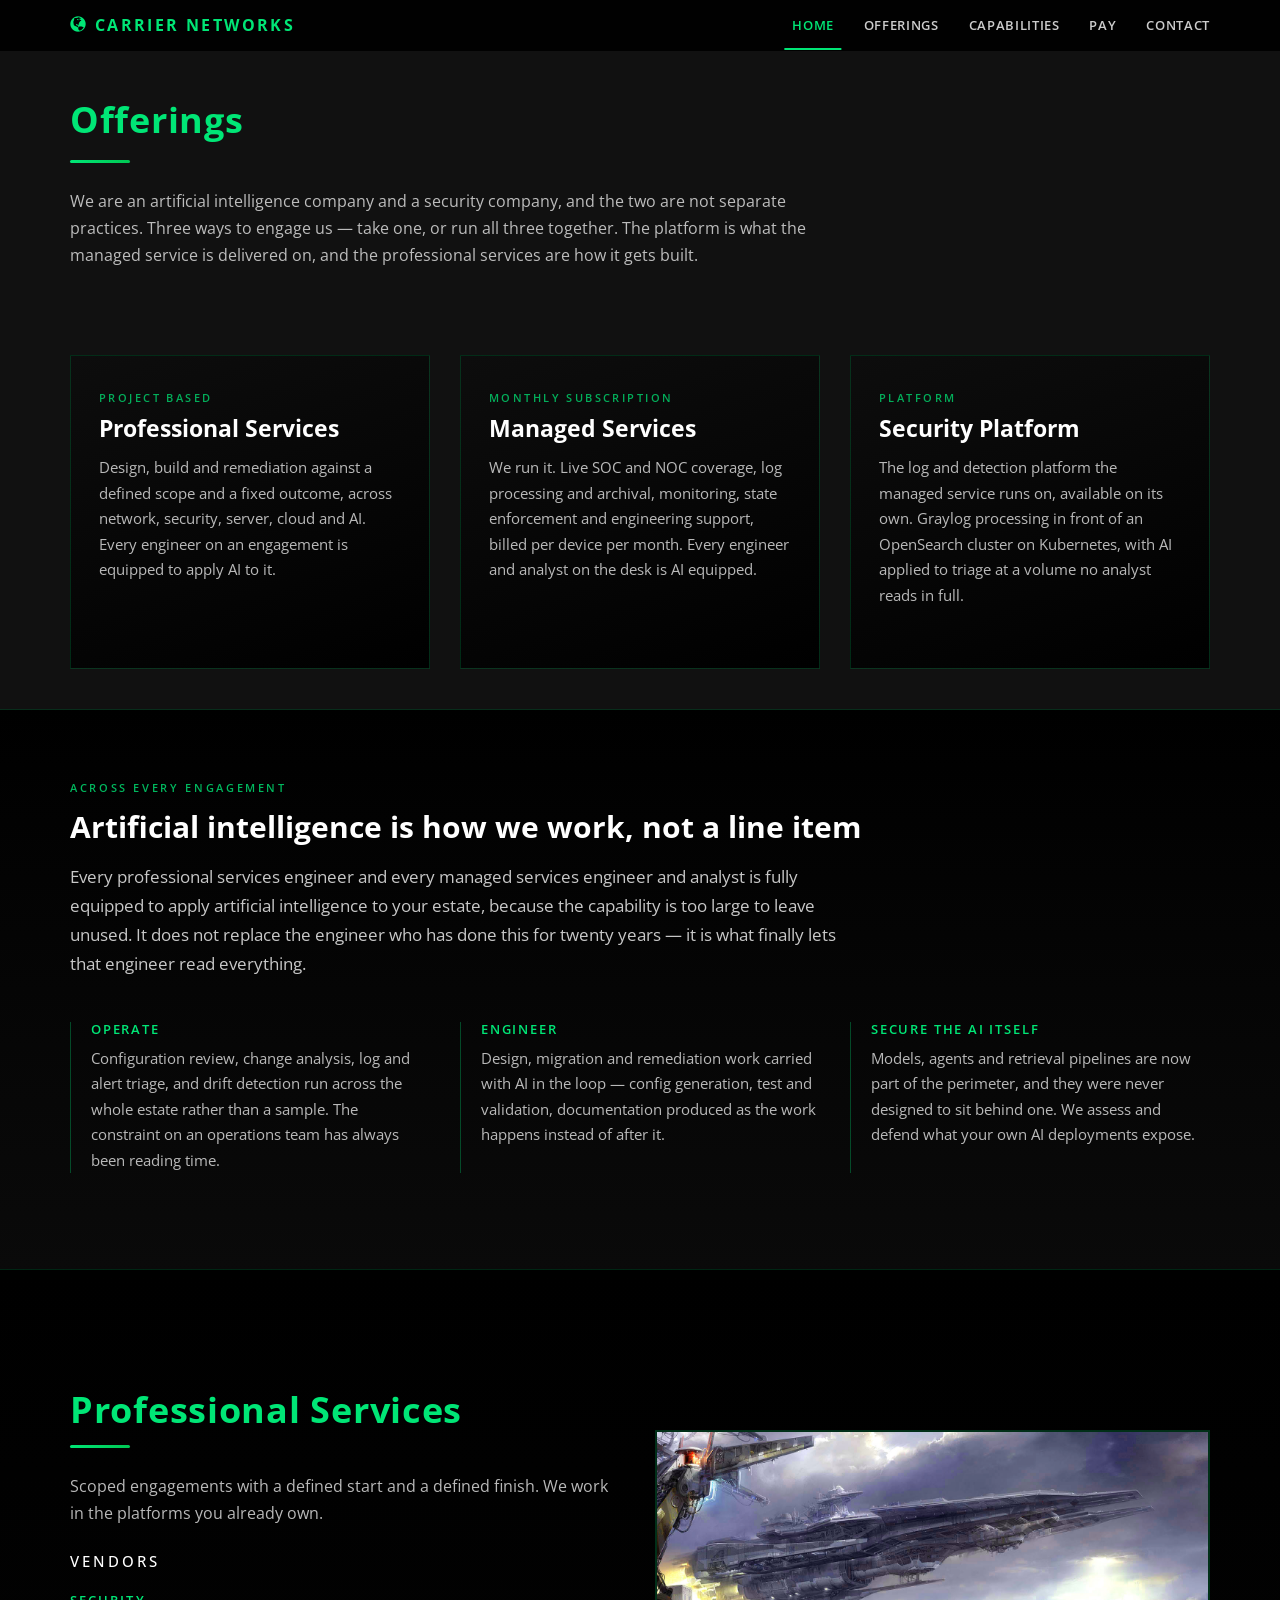
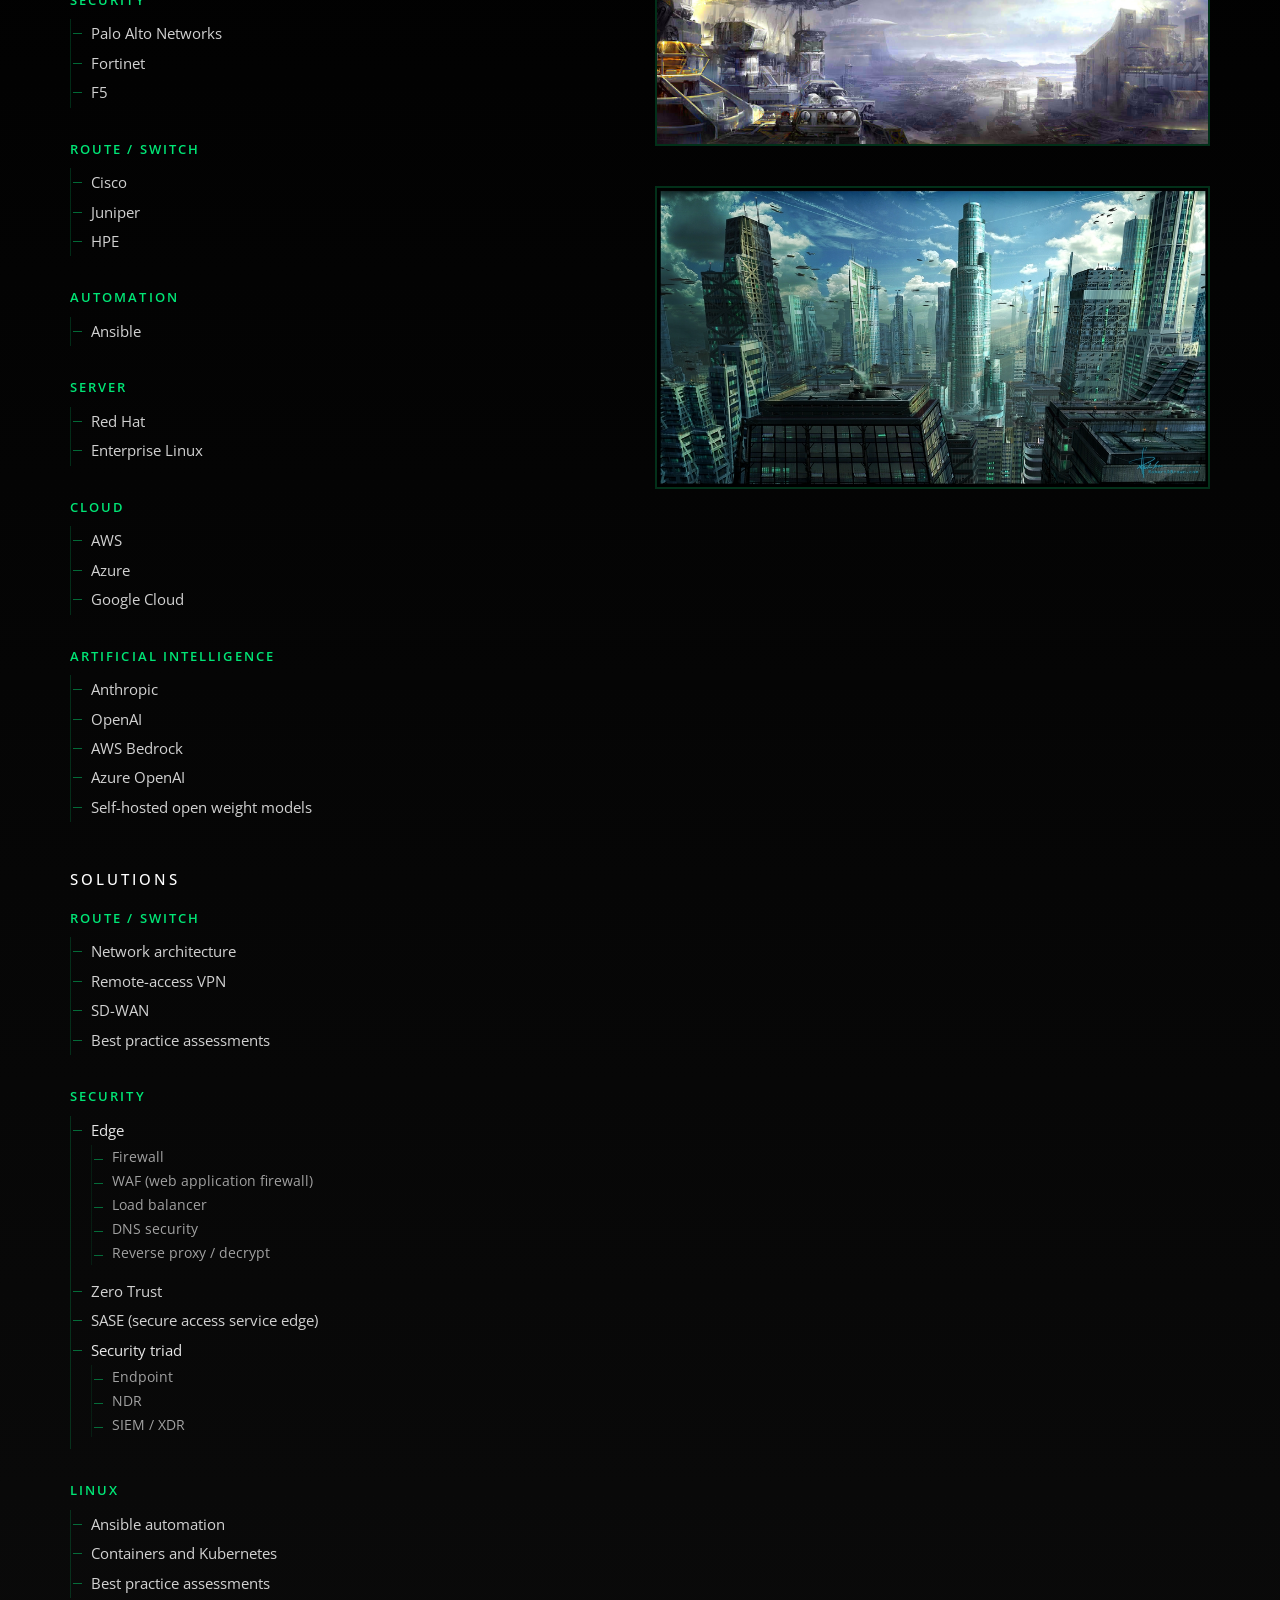
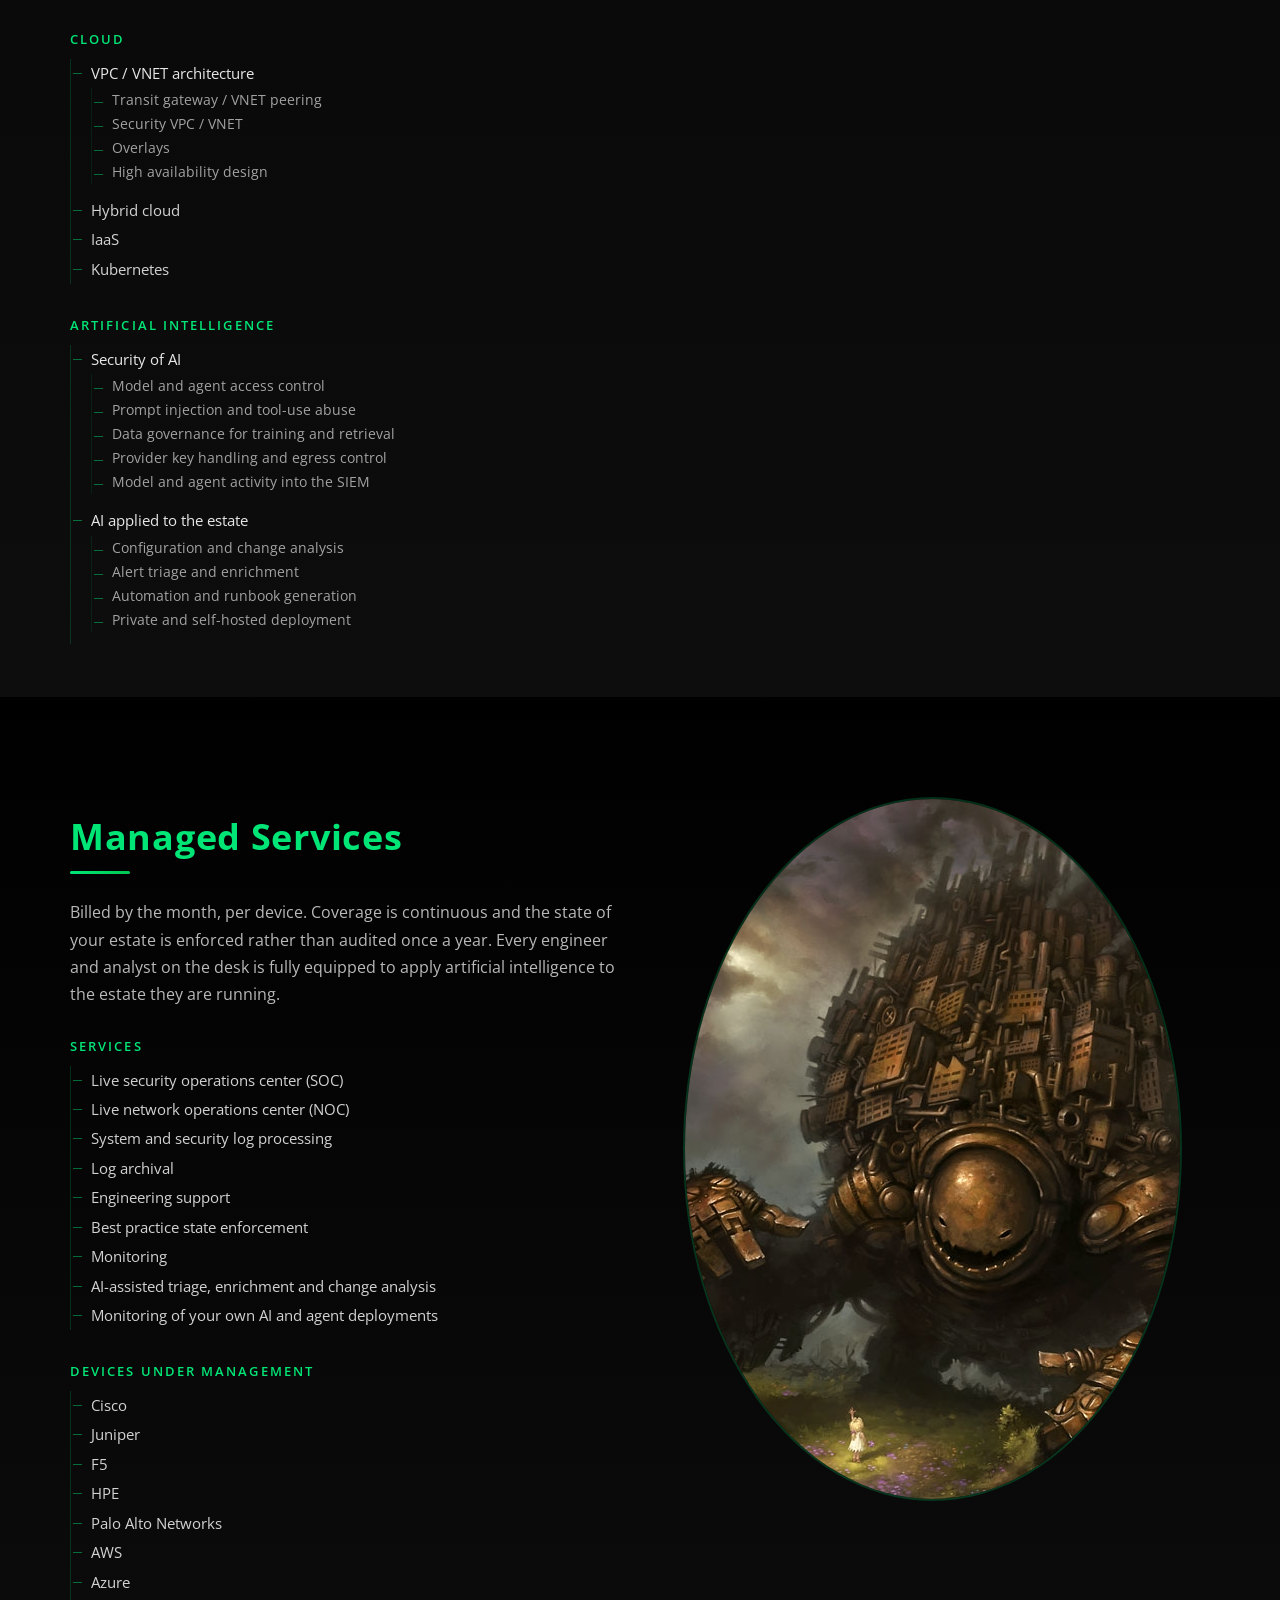
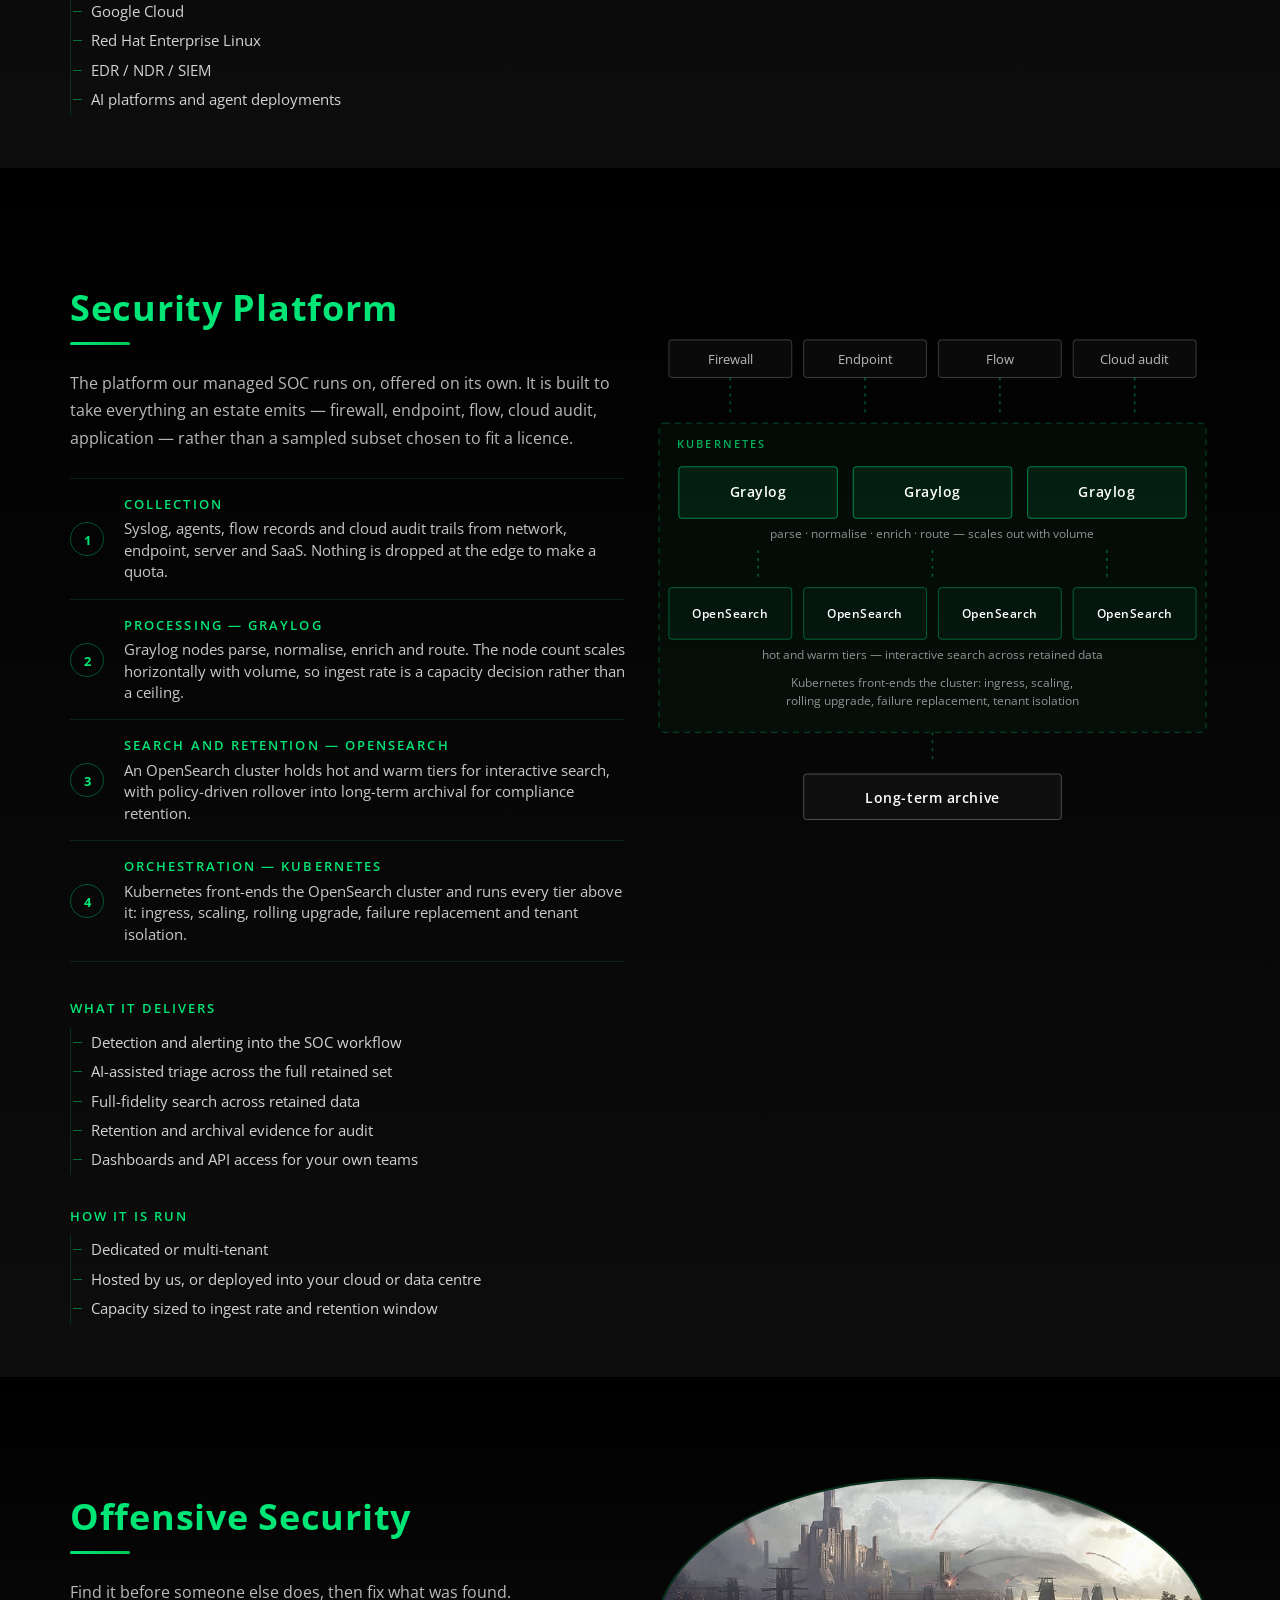
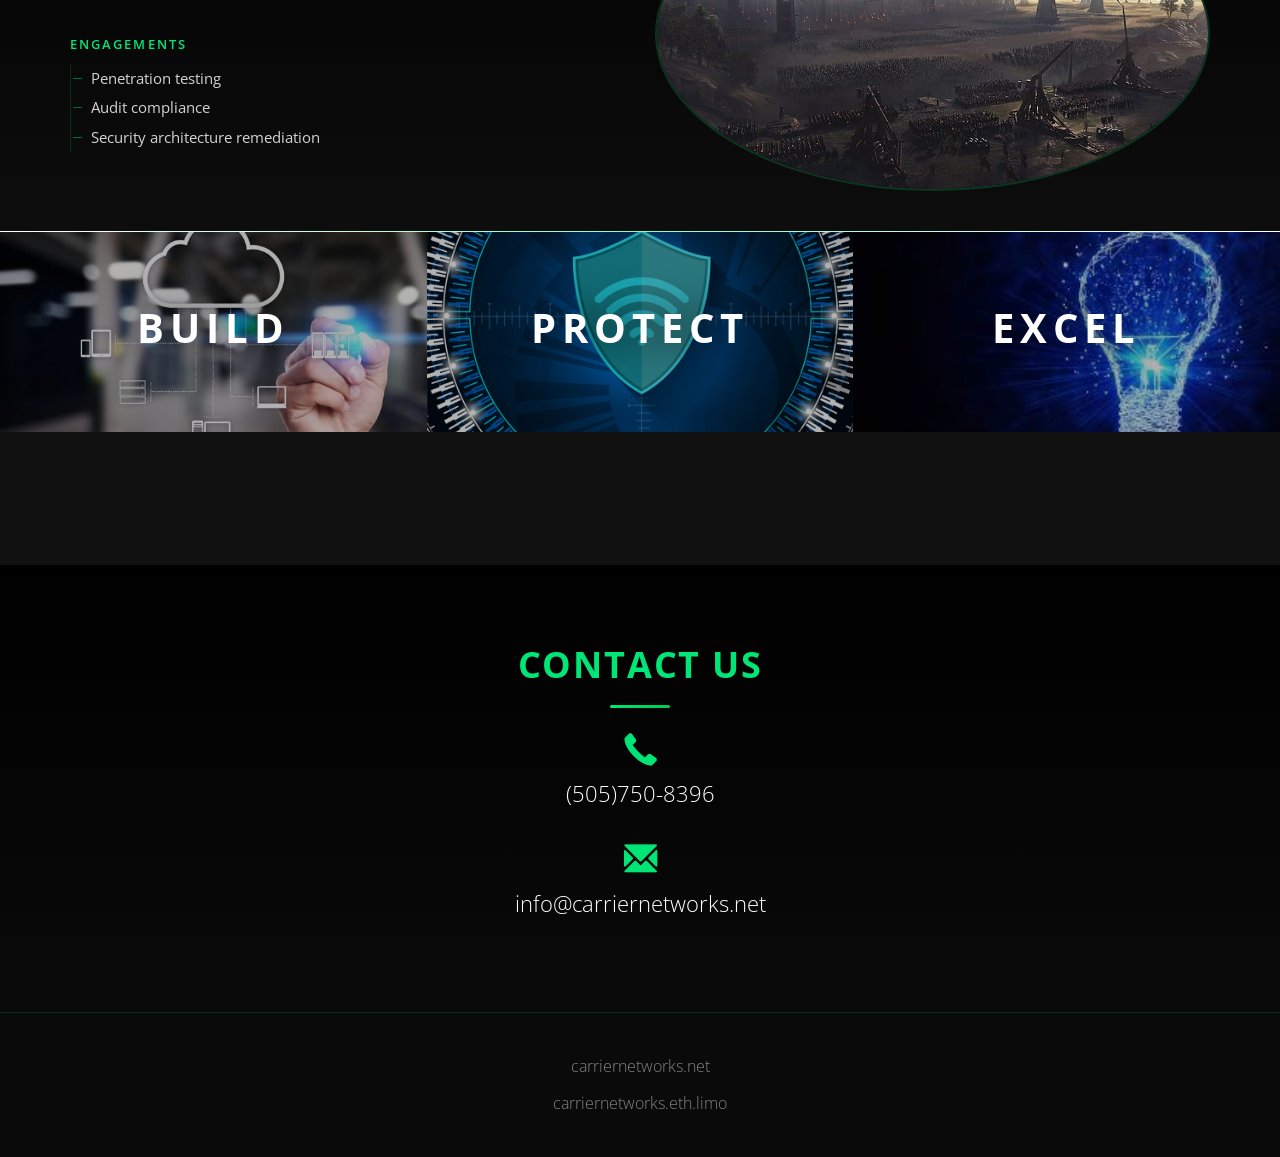
<file: offerings.html>
<!DOCTYPE html>
<!-- Template by Quackit.com -->
<!-- Images by various sources under the Creative Commons CC0 license and/or the Creative Commons Zero license. 
Although you can use them, for a more unique website, replace these images with your own. -->
<html lang="en">

<head>

    <meta charset="utf-8">
    <meta http-equiv="X-UA-Compatible" content="IE=edge">
    <meta name="viewport" content="width=device-width, initial-scale=1">
    <!-- The above 3 meta tags *must* come first in the head; any other head content must come *after* these tags -->

    <title>Carrier Networks</title>

    <!-- Bootstrap Core CSS -->
    <link href="css/bootstrap.min.css" rel="stylesheet">

    <!-- Custom CSS: You can use this stylesheet to override any Bootstrap styles and/or apply your own styles -->
    <link href="css/custom.css" rel="stylesheet">

    <!-- HTML5 Shim and Respond.js IE8 support of HTML5 elements and media queries -->
    <!-- WARNING: Respond.js doesn't work if you view the page via file:// -->
    <!--[if lt IE 9]>
        <script src="https://oss.maxcdn.com/libs/html5shiv/3.7.0/html5shiv.js"></script>
        <script src="https://oss.maxcdn.com/libs/respond.js/1.4.2/respond.min.js"></script>
    <![endif]-->

    <!-- Custom Fonts from Google -->
    <link href='https://fonts.googleapis.com/css?family=Open+Sans:300italic,400italic,600italic,700italic,800italic,400,300,600,700,800' rel='stylesheet' type='text/css'>
    
</head>

<body>

    <!-- Navigation -->
    <nav id="siteNav" class="navbar navbar-default navbar-fixed-top" role="navigation">
        <div class="container">
            <!-- Logo and responsive toggle -->
            <div class="navbar-header">
                <button type="button" class="navbar-toggle" data-toggle="collapse" data-target="#navbar">
                    <span class="sr-only">Toggle navigation</span>
                    <span class="icon-bar"></span>
                    <span class="icon-bar"></span>
                    <span class="icon-bar"></span>
                </button>
                <a class="navbar-brand" href="index.html">
                	<span class="glyphicon glyphicon-globe"></span>
                   <!--<span class="logos/logo.png"></span>-->
                	Carrier Networks
                </a>
            </div>
            <!-- Navbar links -->
            <div class="collapse navbar-collapse" id="navbar">
                <ul class="nav navbar-nav navbar-right">
                    <li class="active">
                        <a href="index.html">Home</a>
                    </li>
                    <li>
                        <a href="offerings.html">Offerings</a>
                    </li>
                    <li>
                        <a href="capabilities.html">Capabilities</a>
                    </li>
<!--Drop down   	<li class="dropdown">
						<a href="#" class="dropdown-toggle" data-toggle="dropdown" role="button" aria-haspopup="true" aria-expanded="false">Services <span class="caret"></span></a>
					<ul class="dropdown-menu" aria-labelledby="about-us">
							<li><a href="#">Engage</a></li>
							<li><a href="#">Pontificate</a></li>
							<li><a href="#">Synergize</a></li>
						</ul>
					</li> -->
                    <li>
                        <a href="pay.html">Pay</a>
                    </li>
                    <li>
                        <a href="contacts.html">Contact</a>
                    </li>
                </ul>
                
            </div><!-- /.navbar-collapse -->
        </div><!-- /.container -->
    </nav>
	<!-- Content 1 -->
    <section class="content">
        <div class="container">
            <div class="row">
                <div class="col-sm-8 reveal">
                	<h1 class="section-heading">Offerings</h1>
                    <div class="accent-line" style="margin-left:0;"></div>
                    <p class="offer-lede">We are an artificial intelligence company and a
                    security company, and the two are not separate practices. Three ways to
                    engage us &mdash; take one, or run all three together. The platform is what
                    the managed service is delivered on, and the professional services are how
                    it gets built.</p>
                </div>
            </div>
        </div>
    </section>

    <!-- The three offerings -->
    <section class="offering-cards">
        <div class="container">
            <div class="row">
                <div class="col-md-4 reveal">
                    <a class="offering-card" href="#professional-services">
                        <span class="offering-kicker">Project based</span>
                        <h3>Professional Services</h3>
                        <p>Design, build and remediation against a defined scope and a
                        fixed outcome, across network, security, server, cloud and AI.
                        Every engineer on an engagement is equipped to apply AI to it.</p>
                    </a>
                </div>
                <div class="col-md-4 reveal">
                    <a class="offering-card" href="#managed-services">
                        <span class="offering-kicker">Monthly subscription</span>
                        <h3>Managed Services</h3>
                        <p>We run it. Live SOC and NOC coverage, log processing and
                        archival, monitoring, state enforcement and engineering support,
                        billed per device per month. Every engineer and analyst on the
                        desk is AI equipped.</p>
                    </a>
                </div>
                <div class="col-md-4 reveal">
                    <a class="offering-card" href="#security-platform">
                        <span class="offering-kicker">Platform</span>
                        <h3>Security Platform</h3>
                        <p>The log and detection platform the managed service runs on,
                        available on its own. Graylog processing in front of an
                        OpenSearch cluster on Kubernetes, with AI applied to triage at
                        a volume no analyst reads in full.</p>
                    </a>
                </div>
            </div>
        </div>
    </section>


    <!-- AI is how both offerings are staffed and run, not a fourth product -->
    <section class="ai-band" id="artificial-intelligence">
        <div class="container">
            <div class="row">
                <div class="col-sm-10 reveal">
                    <span class="ai-kicker">Across every engagement</span>
                    <h2>Artificial intelligence is how we work, not a line item</h2>
                    <p class="ai-lede">Every professional services engineer and every managed
                    services engineer and analyst is fully equipped to apply artificial
                    intelligence to your estate, because the capability is too large to leave
                    unused. It does not replace the engineer who has done this for twenty
                    years &mdash; it is what finally lets that engineer read everything.</p>
                </div>
            </div>
            <div class="row cap-grid">
                <div class="col-md-4">
                    <div class="ai-point reveal">
                        <h4>Operate</h4>
                        <p>Configuration review, change analysis, log and alert triage, and
                        drift detection run across the whole estate rather than a sample. The
                        constraint on an operations team has always been reading time.</p>
                    </div>
                </div>
                <div class="col-md-4">
                    <div class="ai-point reveal">
                        <h4>Engineer</h4>
                        <p>Design, migration and remediation work carried with AI in the loop
                        &mdash; config generation, test and validation, documentation produced
                        as the work happens instead of after it.</p>
                    </div>
                </div>
                <div class="col-md-4">
                    <div class="ai-point reveal">
                        <h4>Secure the AI itself</h4>
                        <p>Models, agents and retrieval pipelines are now part of the
                        perimeter, and they were never designed to sit behind one. We assess
                        and defend what your own AI deployments expose.</p>
                    </div>
                </div>
            </div>
        </div>
    </section>

	<!-- Professional Services -->
     <section class="content content-2" id="professional-services">
        <div class="container">
            <div class="row">
                <div class="col-sm-6 reveal-left">
                    <h1>Professional Services</h1>
                    <div class="accent-line" style="margin-left:0;"></div>
                    <p class="offer-lede">Scoped engagements with a defined start and a
                    defined finish. We work in the platforms you already own.</p>

                    <h3 style="color:#fff; font-size:15px; letter-spacing:.2em; text-transform:uppercase; margin-bottom:18px;">Vendors</h3>
                    <ul class="offer-list">
                        <li>Security
                            <ul>
                                <li>Palo Alto Networks</li>
                                <li>Fortinet</li>
                                <li>F5</li>
                            </ul>
                        </li>
                        <li>Route / Switch
                            <ul>
                                <li>Cisco</li>
                                <li>Juniper</li>
                                <li>HPE</li>
                            </ul>
                        </li>
                        <li>Automation
                            <ul>
                                <li>Ansible</li>
                            </ul>
                        </li>
                        <li>Server
                            <ul>
                                <li>Red Hat</li>
                                <li>Enterprise Linux</li>
                            </ul>
                        </li>
                        <li>Cloud
                            <ul>
                                <li>AWS</li>
                                <li>Azure</li>
                                <li>Google Cloud</li>
                            </ul>
                        </li>
                        <li>Artificial Intelligence
                            <ul>
                                <li>Anthropic</li>
                                <li>OpenAI</li>
                                <li>AWS Bedrock</li>
                                <li>Azure OpenAI</li>
                                <li>Self-hosted open weight models</li>
                            </ul>
                        </li>
                    </ul>

                    <h3 style="color:#fff; font-size:15px; letter-spacing:.2em; text-transform:uppercase; margin:46px 0 18px;">Solutions</h3>
                    <ul class="offer-list">
                        <li>Route / Switch
                            <ul>
                                <li>Network architecture</li>
                                <li>Remote-access VPN</li>
                                <li>SD-WAN</li>
                                <li>Best practice assessments</li>
                            </ul>
                        </li>
                        <li>Security
                            <ul>
                                <li><span class="offer-group">Edge</span>
                                    <ul>
                                        <li>Firewall</li>
                                        <li>WAF (web application firewall)</li>
                                        <li>Load balancer</li>
                                        <li>DNS security</li>
                                        <li>Reverse proxy / decrypt</li>
                                    </ul>
                                </li>
                                <li>Zero Trust</li>
                                <li>SASE (secure access service edge)</li>
                                <li><span class="offer-group">Security triad</span>
                                    <ul>
                                        <li>Endpoint</li>
                                        <li>NDR</li>
                                        <li>SIEM / XDR</li>
                                    </ul>
                                </li>
                            </ul>
                        </li>
                        <li>Linux
                            <ul>
                                <li>Ansible automation</li>
                                <li>Containers and Kubernetes</li>
                                <li>Best practice assessments</li>
                            </ul>
                        </li>
                        <li>Cloud
                            <ul>
                                <li><span class="offer-group">VPC / VNET architecture</span>
                                    <ul>
                                        <li>Transit gateway / VNET peering</li>
                                        <li>Security VPC / VNET</li>
                                        <li>Overlays</li>
                                        <li>High availability design</li>
                                    </ul>
                                </li>
                                <li>Hybrid cloud</li>
                                <li>IaaS</li>
                                <li>Kubernetes</li>
                            </ul>
                        </li>
                        <li>Artificial Intelligence
                            <ul>
                                <li><span class="offer-group">Security of AI</span>
                                    <ul>
                                        <li>Model and agent access control</li>
                                        <li>Prompt injection and tool-use abuse</li>
                                        <li>Data governance for training and retrieval</li>
                                        <li>Provider key handling and egress control</li>
                                        <li>Model and agent activity into the SIEM</li>
                                    </ul>
                                </li>
                                <li><span class="offer-group">AI applied to the estate</span>
                                    <ul>
                                        <li>Configuration and change analysis</li>
                                        <li>Alert triage and enrichment</li>
                                        <li>Automation and runbook generation</li>
                                        <li>Private and self-hosted deployment</li>
                                    </ul>
                                </li>
                            </ul>
                        </li>
                    </ul>
                </div>
                <div class="col-sm-6 reveal-right" style="padding-top: 60px;">
                    <img class="img-responsive" src="images/cruisebattle.jpg" alt="" style="margin-bottom: 40px;">
                    <img class="img-responsive" src="images/6207.jpg" alt="">
                </div>
            </div>
        </div>
    </section>

	<!-- Managed Services -->
    <section class="content content-2" id="managed-services">
        <div class="container">
            <div class="row">
                <div class="col-sm-6 reveal-left">
                	<h1>Managed Services</h1>
                    <div class="accent-line" style="margin-left:0;"></div>
                    <p class="offer-lede">Billed by the month, per device. Coverage is
                    continuous and the state of your estate is enforced rather than audited
                    once a year. Every engineer and analyst on the desk is fully equipped to
                    apply artificial intelligence to the estate they are running.</p>
                    <ul class="offer-list">
                        <li>Services
                            <ul>
                                <li>Live security operations center (SOC)</li>
                                <li>Live network operations center (NOC)</li>
                                <li>System and security log processing</li>
                                <li>Log archival</li>
                                <li>Engineering support</li>
                                <li>Best practice state enforcement</li>
                                <li>Monitoring</li>
                                <li>AI-assisted triage, enrichment and change analysis</li>
                                <li>Monitoring of your own AI and agent deployments</li>
                            </ul>
                        </li>
                        <li>Devices under management
                            <ul>
                                <li>Cisco</li>
                                <li>Juniper</li>
                                <li>F5</li>
                                <li>HPE</li>
                                <li>Palo Alto Networks</li>
                                <li>AWS</li>
                                <li>Azure</li>
                                <li>Google Cloud</li>
                                <li>Red Hat Enterprise Linux</li>
                                <li>EDR / NDR / SIEM</li>
                                <li>AI platforms and agent deployments</li>
                            </ul>
                        </li>
                    </ul>
                </div>
                <div class="col-sm-6 reveal-right">
                    <img class="img-responsive img-circle center-block" src="images/6392.jpg" alt="">
                </div>
            </div>
        </div>
    </section>

	<!-- Security Platform -->
    <section class="content content-2" id="security-platform">
        <div class="container">
            <div class="row">
                <div class="col-sm-6 reveal-left">
                	<h1>Security Platform</h1>
                    <div class="accent-line" style="margin-left:0;"></div>
                    <p class="offer-lede">The platform our managed SOC runs on, offered
                    on its own. It is built to take everything an estate emits &mdash;
                    firewall, endpoint, flow, cloud audit, application &mdash; rather
                    than a sampled subset chosen to fit a licence.</p>

                    <ol class="platform-stack">
                        <li>
                            <span class="tier-name">Collection</span>
                            <span class="tier-detail">Syslog, agents, flow records and
                            cloud audit trails from network, endpoint, server and SaaS.
                            Nothing is dropped at the edge to make a quota.</span>
                        </li>
                        <li>
                            <span class="tier-name">Processing &mdash; Graylog</span>
                            <span class="tier-detail">Graylog nodes parse, normalise,
                            enrich and route. The node count scales horizontally with
                            volume, so ingest rate is a capacity decision rather than a
                            ceiling.</span>
                        </li>
                        <li>
                            <span class="tier-name">Search and retention &mdash; OpenSearch</span>
                            <span class="tier-detail">An OpenSearch cluster holds hot
                            and warm tiers for interactive search, with policy-driven
                            rollover into long-term archival for compliance retention.</span>
                        </li>
                        <li>
                            <span class="tier-name">Orchestration &mdash; Kubernetes</span>
                            <span class="tier-detail">Kubernetes front-ends the
                            OpenSearch cluster and runs every tier above it: ingress,
                            scaling, rolling upgrade, failure replacement and tenant
                            isolation.</span>
                        </li>
                    </ol>

                    <ul class="offer-list" style="margin-top:34px;">
                        <li>What it delivers
                            <ul>
                                <li>Detection and alerting into the SOC workflow</li>
                                <li>AI-assisted triage across the full retained set</li>
                                <li>Full-fidelity search across retained data</li>
                                <li>Retention and archival evidence for audit</li>
                                <li>Dashboards and API access for your own teams</li>
                            </ul>
                        </li>
                        <li>How it is run
                            <ul>
                                <li>Dedicated or multi-tenant</li>
                                <li>Hosted by us, or deployed into your cloud or data centre</li>
                                <li>Capacity sized to ingest rate and retention window</li>
                            </ul>
                        </li>
                    </ul>
                </div>
                <div class="col-sm-6 reveal-right" style="padding-top: 60px;">
                    <!-- Drawn here rather than shipped as an image file. The slot
                         previously held images/shield.jpg, which is a watermarked
                         VectorStock comp -- "VectorStock.com/15715661" is printed
                         across the bottom of it -- and must not appear on a page that
                         sells anything. An inline SVG also stays out of
                         containers/skynet/k8s/deploy.sh's copy list, which is the
                         mechanism that let a stale pay.html survive for months. -->
                    <svg class="platform-diagram" viewBox="0 0 560 506" role="img"
                         aria-labelledby="pd-title pd-desc">
                        <title id="pd-title">Security Platform architecture</title>
                        <desc id="pd-desc">Firewall, endpoint, flow and cloud audit
                        sources feed Graylog processing nodes, which write to an
                        OpenSearch cluster. Both tiers run on Kubernetes, and
                        OpenSearch rolls data over into long-term archive.</desc>

                        <!-- sources -->
                        <g class="pd-chip">
                            <rect x="14"  y="12" width="124" height="38" rx="3"/>
                            <rect x="150" y="12" width="124" height="38" rx="3"/>
                            <rect x="286" y="12" width="124" height="38" rx="3"/>
                            <rect x="422" y="12" width="124" height="38" rx="3"/>
                        </g>
                        <g class="pd-label">
                            <text x="76"  y="36" text-anchor="middle">Firewall</text>
                            <text x="212" y="36" text-anchor="middle">Endpoint</text>
                            <text x="348" y="36" text-anchor="middle">Flow</text>
                            <text x="484" y="36" text-anchor="middle">Cloud audit</text>
                        </g>

                        <g class="pd-flow">
                            <path d="M76 50 V86"/>
                            <path d="M212 50 V86"/>
                            <path d="M348 50 V86"/>
                            <path d="M484 50 V86"/>
                        </g>

                        <!-- kubernetes boundary -->
                        <rect class="pd-boundary" x="4" y="96" width="552" height="312" rx="5"/>
                        <text class="pd-boundary-label" x="22" y="121">KUBERNETES</text>

                        <!-- graylog tier -->
                        <g class="pd-node">
                            <rect x="24"  y="140" width="160" height="52" rx="3"/>
                            <rect x="200" y="140" width="160" height="52" rx="3"/>
                            <rect x="376" y="140" width="160" height="52" rx="3"/>
                        </g>
                        <g class="pd-node-label">
                            <text x="104" y="171" text-anchor="middle">Graylog</text>
                            <text x="280" y="171" text-anchor="middle">Graylog</text>
                            <text x="456" y="171" text-anchor="middle">Graylog</text>
                        </g>
                        <text class="pd-caption" x="280" y="212" text-anchor="middle">parse &#183; normalise &#183; enrich &#183; route &#8212; scales out with volume</text>

                        <g class="pd-flow">
                            <path d="M104 224 V252"/>
                            <path d="M280 224 V252"/>
                            <path d="M456 224 V252"/>
                        </g>

                        <!-- opensearch tier -->
                        <g class="pd-node pd-node-store">
                            <rect x="14"  y="262" width="124" height="52" rx="3"/>
                            <rect x="150" y="262" width="124" height="52" rx="3"/>
                            <rect x="286" y="262" width="124" height="52" rx="3"/>
                            <rect x="422" y="262" width="124" height="52" rx="3"/>
                        </g>
                        <g class="pd-node-label pd-node-label-sm">
                            <text x="76"  y="293" text-anchor="middle">OpenSearch</text>
                            <text x="212" y="293" text-anchor="middle">OpenSearch</text>
                            <text x="348" y="293" text-anchor="middle">OpenSearch</text>
                            <text x="484" y="293" text-anchor="middle">OpenSearch</text>
                        </g>
                        <text class="pd-caption" x="280" y="334" text-anchor="middle">hot and warm tiers &#8212; interactive search across retained data</text>
                        <text class="pd-caption" x="280" y="362" text-anchor="middle">Kubernetes front-ends the cluster: ingress, scaling,</text>
                        <text class="pd-caption" x="280" y="380" text-anchor="middle">rolling upgrade, failure replacement, tenant isolation</text>

                        <g class="pd-flow">
                            <path d="M280 408 V440"/>
                        </g>

                        <!-- archive -->
                        <rect class="pd-archive" x="150" y="450" width="260" height="46" rx="3"/>
                        <text class="pd-node-label" x="280" y="479" text-anchor="middle">Long-term archive</text>
                    </svg>
                </div>
            </div>
        </div>
    </section>

	<!-- Offensive Security -->
    <section class="content content-2" id="offensive-security">
        <div class="container">
            <div class="row">
                <div class="col-sm-6 reveal-left">
                	<h1>Offensive Security</h1>
                    <div class="accent-line" style="margin-left:0;"></div>
                    <p class="offer-lede">Find it before someone else does, then fix
                    what was found.</p>
                    <ul class="offer-list">
                        <li>Engagements
                            <ul>
                                <li>Penetration testing</li>
                                <li>Audit compliance</li>
                                <li>Security architecture remediation</li>
                            </ul>
                        </li>
                    </ul>
                </div>
                <div class="col-sm-6 reveal-right">
                    <img class="img-responsive img-circle center-block" src="images/siege.jpg" alt="">
                </div>
            </div>
        </div>
    </section>

    <hr class="glow-separator">
	<div class="container-fluid">
        <div class="row promo">
        	<a href="index.html">
				<div class="col-md-4 promo-item item-1">
					<h3>
						Build
					</h3>
				</div>
            </a>
            <a href="index.html">
				<div class="col-md-4 promo-item item-2">
					<h3>
						Protect
					</h3>
				</div>
            </a>
			
			<a href="index.html">
				<div class="col-md-4 promo-item item-3">
					<h3>
						Excel
					</h3>
				</div>
            </a>
        </div>
    </div><!-- /.container-fluid -->

	<!-- Content 3 -->
     <section class="content content-3">
        <div class="container">
			<h2 class="section-header"><br></h2>
			<p class="lead text-muted"></p>
        </div>
    </section>
    
	<!-- Footer -->
    <footer class="page-footer">
    
    	<!-- Contact Us -->
        <div class="contact">
        	<div class="container">
				<h1 class="section-heading reveal">Contact Us</h1>
                <div class="accent-line reveal"></div>
         		<p class="reveal"><span class="glyphicon glyphicon-earphone"></span><br> (505)750-8396</p>
                <br>
				<p class="reveal"><span class="glyphicon glyphicon-envelope"></span><br> info@carriernetworks.net</p>
        	</div>
        </div>
        	
        <!-- Copyright etc -->
        <div class="small-print">
        	<div class="container">
                <a href="http://carriernetworks.net">
                <p>carriernetworks.net</p>
            </a>
            <a href="https://carriernetworks.eth.limo">
                <p>carriernetworks.eth.limo</p>
            </a>
        	</div>
        </div>
        
    </footer>

    <!-- jQuery -->
    <script src="js/jquery-1.11.3.min.js"></script>

    <!-- Bootstrap Core JavaScript -->
    <script src="js/bootstrap.min.js"></script>

    <!-- Plugin JavaScript -->
    <script src="js/jquery.easing.min.js"></script>
    
    <!-- Custom Javascript -->
    <script src="js/custom.js"></script>

</body>

</html>
</file>
<file: css/custom.css>
html,
body {
    width: 100%;
    height: 100%;
    font-family: 'Open Sans','Helvetica Neue',Arial,sans-serif;
    scroll-behavior: smooth;
}

a {
    color: #00e676;
    -webkit-transition: all .35s;
    -moz-transition: all .35s;
    transition: all .35s;
}

a:hover,
a:focus {
    color: #69f0ae;
}

p {
    font-size: 16px;
    line-height: 1.7;
}

/* ========== HEADER / HERO ========== */
header {
    position: relative;
    width: 100%;
    /* Was `auto`, which on a phone collapsed the hero to roughly the height of
       its own padding -- a 230px strip of a 1920x1200 painting. */
    min-height: 70vh;
    text-align: center;
    color: #fff;
    background-image: url('../images/header.jpg');
    background-position: center;
    background-size: cover;
    background-attachment: fixed;
}

/* iOS ignores background-attachment: fixed and renders the image at the wrong
   scale instead. Phones get a normal scrolling background. */
@media (max-width: 767px) {
    header {
        background-attachment: scroll;
    }
}

/* The overlay used to be a full-bleed linear-gradient from rgba(0,0,0,.7) to
   rgba(0,30,0,.5), which laid 50-70% black across the entire artwork and left
   the hero reading as a black rectangle with white words on it. It is now three
   soft passes that each fade to fully transparent, so nothing has an edge:

     1. a top wash, only deep enough to keep the fixed navbar legible, gone by 38%
     2. a wide, very soft ellipse behind the headline -- a glow, not a box
     3. a bottom wash so the image meets the next section instead of being cut

   The middle of the frame -- the planet, the clouds, the lightning strike -- is
   left completely untouched. */
header::after {
    content: '';
    position: absolute;
    top: 0; left: 0; right: 0; bottom: 0;
    background:
        radial-gradient(ellipse 75% 38% at 50% 30%,
            rgba(0,0,0,0.45) 0%,
            rgba(0,0,0,0.22) 42%,
            rgba(0,0,0,0) 78%),
        linear-gradient(to bottom,
            rgba(0,0,0,0.62) 0%,
            rgba(0,0,0,0.22) 16%,
            rgba(0,0,0,0) 38%),
        linear-gradient(to top,
            rgba(0,0,0,0.55) 0%,
            rgba(0,0,0,0) 22%);
}

header .header-content {
    position: relative;
    width: 100%;
    padding: 110px 20px 80px;
    text-align: center;
    z-index: 2;
}

/* Legibility comes from the type itself rather than from a panel behind it.
   Three stacked shadows: a tight dark one that holds the letterforms against
   cloud, a wider dark falloff, and a green bloom picked from the lightning
   strike in the photograph so the words belong to the image instead of sitting
   on top of it. */
header .header-content .header-content-inner h1 {
    margin-top: 0;
    margin-bottom: 0;
    font-size: 26px;
    font-weight: 700;
    letter-spacing: 0.10em;
    text-transform: uppercase;
    color: #fff;
    text-shadow:
        0 1px 3px rgba(0,0,0,0.85),
        0 4px 26px rgba(0,0,0,0.6),
        0 0 58px rgba(0,230,118,0.45);
    animation: fadeInUp 1s ease-out;
}

/* A hairline struck through the hero, matching .accent-line elsewhere on the
   site. It gives the headline a base without drawing a box around it. */
header .header-content .header-content-inner .hero-rule {
    width: 120px;
    height: 2px;
    margin: 0 auto 26px;
    background: linear-gradient(90deg,
        rgba(0,230,118,0) 0%,
        rgba(0,230,118,0.9) 50%,
        rgba(0,230,118,0) 100%);
    animation: fadeInUp 1.4s ease-out;
}

header .header-content .header-content-inner p {
    margin-bottom: 50px;
    font-size: 16px;
    font-weight: 300;
    color: rgba(255,255,255,.7);
}

@keyframes fadeInUp {
    from { opacity: 0; transform: translateY(30px); }
    to { opacity: 1; transform: translateY(0); }
}

@keyframes fadeInLeft {
    from { opacity: 0; transform: translateX(-40px); }
    to { opacity: 1; transform: translateX(0); }
}

@keyframes fadeInRight {
    from { opacity: 0; transform: translateX(40px); }
    to { opacity: 1; transform: translateX(0); }
}

@media(min-width:768px) {
    header {
        min-height: 100%;
    }

    /* 32%, not 50%. Dead centre of this photograph is the bright edge of the
       planet and the lit cloud bank, where white text cannot survive without a
       panel behind it. The upper third is star field, which is almost black
       already -- the words can simply be printed onto it. */
    header .header-content {
        position: absolute;
        top: 27%;
        padding: 0 50px;
        -webkit-transform: translateY(-50%);
        -ms-transform: translateY(-50%);
        transform: translateY(-50%);
    }

    /* 1200, not 1000. The headline is held on one line, so the inner box has
       to be wide enough to contain it -- when it overflowed a 1000px box the
       line stopped being centred on the viewport and drifted right. */
    header .header-content .header-content-inner {
        margin-right: auto;
        margin-left: auto;
        max-width: 1200px;
    }

    /* Sized in vw and held to one line. Two lines pushed "EXPERTS" down onto
       the lit edge of the planet, which is the one part of this photograph that
       white type cannot sit on. clamp() keeps it on a single line from a small
       laptop up to a wide display without ever reaching for a panel. */
    header .header-content .header-content-inner h1 {
        font-size: clamp(30px, 3.9vw, 56px);
        letter-spacing: 0.16em;
        white-space: nowrap;
    }

    header .header-content .header-content-inner p {
        margin-right: auto;
        margin-left: auto;
        max-width: 80%;
        font-size: 18px;
    }
}

/* ========== SECTION HEADINGS ========== */
.section-heading {
    margin-top: 0;
    margin-bottom: 20px;
}

/* ========== INTRO SECTION ========== */
.intro {
    color: #fff;
    background: linear-gradient(180deg, #000 0%, #0a1a0a 100%);
    padding: 80px 0;
    text-align: center;
}

.intro .glyphicon {
    color: #00e676;
    transition: transform 0.6s ease;
}

.intro .glyphicon:hover {
    transform: scale(1.2) rotate(10deg);
}

.intro h2 {
    color: #00e676;
    font-weight: 700;
    letter-spacing: 0.03em;
}

.intro p {
    max-width: 700px;
    margin-left: auto;
    margin-right: auto;
    color: rgba(255,255,255,0.85);
}

/* ========== CONTENT SECTIONS ========== */
.content {
    padding: 100px 0;
    padding-bottom: 40px;
    background-color: #111;
}

.content h1 {
    color: #00e676;
    font-weight: 700;
    letter-spacing: 0.02em;
}

.content-2 {
    color: #fff;
    background: linear-gradient(180deg, #000 0%, #0d0d0d 100%);
}

.content-2 h1,
.content-2 h3 {
    color: #00e676;
}

.content-3 {
    padding: 20px 0 40px;
    text-align: center;
    background-color: #111;
}

.content-4 {
    padding: 80px 0 40px;
    background-color: #111;
}

/* Image styling */
.content img {
    border: 2px solid rgba(0,230,118,0.2);
    transition: all 0.5s ease;
}

.content img:hover {
    border-color: rgba(0,230,118,0.6);
    box-shadow: 0 0 30px rgba(0,230,118,0.15);
    transform: scale(1.02);
}

/* Lists in content */
.content ul {
    color: rgba(255,255,255,0.8);
}

.content li {
    padding: 3px 0;
    transition: color 0.3s ease;
}

.content li:hover {
    color: #fff;
}

/* ========== PROMO BANNER ========== */
.promo,
.promo h3,
.promo a:link,
.promo a:visited,
.promo a:hover,
.promo a:active {
    color: white;
    text-shadow: 0px 0px 40px black;
    text-decoration: none;
}

.promo-item {
    height: 200px;
    line-height: 180px;
    text-align: center;
    position: relative;
    overflow: hidden;
}

.promo-item::after {
    content: '';
    position: absolute;
    top: 0; left: 0; right: 0; bottom: 0;
    background: rgba(0,0,0,0.3);
    transition: all 0.4s ease;
}

.promo-item:hover::after {
    background: rgba(0,230,118,0.15);
}

.promo-item:hover {
    background-size: 110%;
    border: 3px solid rgba(0,230,118,0.5);
    line-height: 174px;
}

.promo-item h3 {
    font-size: 40px;
    display: inline-block;
    vertical-align: middle;
    position: relative;
    z-index: 2;
    text-transform: uppercase;
    letter-spacing: 0.15em;
    font-weight: 700;
}

.item-1 {
    background: url('../images/build.jpg');
}

.item-2 {
    background: url('../images/shield.jpg');
}

.item-3 {
    background: url('../images/excel.jpeg');
}

.item-1,
.item-2,
.item-3 {
    background-size: cover;
    background-position: 50% 50%;
}

/* ========== FOOTER ========== */
.page-footer {
    text-align: center;
    background-color: #0a0a0a;
}

.page-footer .contact {
    padding: 80px 0;
    background: linear-gradient(180deg, #000 0%, #0a0a0a 100%);
    color: #fff;
}

.page-footer .contact h1 {
    color: #00e676;
    font-weight: 700;
    letter-spacing: 0.05em;
    text-transform: uppercase;
}

.page-footer .contact p {
    font-size: 22px;
    font-weight: 300;
}

.page-footer .contact .glyphicon {
    color: #00e676;
    transition: transform 0.3s ease;
}

.page-footer .contact .glyphicon:hover {
    transform: scale(1.3);
}

.content-3 .glyphicon,
.page-footer .contact .glyphicon {
    font-size: 32px;
    font-weight: 700;
}

.page-footer .small-print {
    padding: 40px 0 30px;
    font-weight: 300;
    border-top: 1px solid rgba(0,230,118,0.15);
}

.page-footer .small-print a {
    color: rgba(255,255,255,0.5);
    transition: all 0.3s ease;
}

.page-footer .small-print a:hover {
    color: #00e676;
    text-decoration: none;
}

.text-light {
    color: rgba(255,255,255,.7);
}

/* ========== NAVBAR ========== */
.navbar-default {
    border-color: transparent;
    background-color: #fff;
    -webkit-transition: all .4s ease;
    -moz-transition: all .4s ease;
    transition: all .4s ease;
}

.navbar-default .navbar-header .navbar-brand {
    color: black;
    font-weight: 700;
    letter-spacing: 0.1em;
    text-transform: uppercase;
    font-size: 16px;
}

.navbar-default .navbar-header .navbar-brand:hover,
.navbar-default .navbar-header .navbar-brand:focus {
    color: #00c853;
}

.navbar-default .nav > li>a,
.navbar-default .nav>li>a:focus {
    color: #222;
    font-weight: 600;
    letter-spacing: 0.05em;
    text-transform: uppercase;
    font-size: 13px;
    position: relative;
}

.navbar-default .nav > li>a::after {
    content: '';
    position: absolute;
    bottom: 0;
    left: 50%;
    width: 0;
    height: 2px;
    background: #00e676;
    transition: all 0.3s ease;
    transform: translateX(-50%);
}

.navbar-default .nav > li>a:hover::after {
    width: 80%;
}

.navbar-default .nav > li>a:hover,
.navbar-default .nav>li>a:focus:hover {
    color: #00c853;
}

.navbar-default .nav > li.active>a,
.navbar-default .nav>li.active>a:focus {
    color: #00c853;
    background-color: transparent;
}

.navbar-default .nav > li.active>a::after {
    width: 80%;
}

.navbar-default .nav > li.active>a:hover,
.navbar-default .nav>li.active>a:focus:hover {
    background-color: transparent;
}

@media(min-width:768px) {
    .navbar-default {
        border-color: transparent;
        background: rgba(0,0,0,0.9);
        backdrop-filter: blur(10px);
        -webkit-backdrop-filter: blur(10px);
    }

    .navbar-default .navbar-header .navbar-brand {
        color: #00e676;
        letter-spacing: 0.15em;
    }

    .navbar-default .navbar-header .navbar-brand:hover,
    .navbar-default .navbar-header .navbar-brand:focus {
        color: #fff;
    }

    .navbar-default .nav > li>a,
    .navbar-default .nav>li>a:focus {
        color: rgba(255,255,255,0.8);
    }

    .navbar-default .nav > li>a:hover,
    .navbar-default .nav>li>a:focus:hover {
        color: #00e676;
    }

    .navbar-default .nav > li.active>a,
    .navbar-default .nav>li.active>a:focus {
        color: #00e676;
    }

    .navbar-default.affix {
        border-color: transparent;
        background: rgba(0,0,0,0.95);
        box-shadow: 0 2px 20px rgba(0,0,0,0.5);
    }

    .navbar-default.affix .navbar-header .navbar-brand {
        letter-spacing: 0.1em;
        color: #00e676;
    }

    .navbar-default.affix .navbar-header .navbar-brand:hover,
    .navbar-default.affix .navbar-header .navbar-brand:focus {
        color: #fff;
    }

    .navbar-default.affix .nav > li>a,
    .navbar-default.affix .nav>li>a:focus {
        color: rgba(255,255,255,0.8);
    }

    .navbar-default.affix .nav > li>a:hover,
    .navbar-default.affix .nav>li>a:focus:hover {
        color: #00e676;
    }
}

/* ========== BUTTONS ========== */
.btn-default {
    border-color: #fff;
    color: #222;
    background-color: #fff;
    -webkit-transition: all .35s;
    -moz-transition: all .35s;
    transition: all .35s;
}

.btn-default:hover,
.btn-default:focus,
.btn-default.focus,
.btn-default:active,
.btn-default.active,
.open > .dropdown-toggle.btn-default {
    border-color: #eee;
    color: #222;
    background-color: #eee;
}

.btn-default:active,
.btn-default.active,
.open > .dropdown-toggle.btn-default {
    background-image: none;
}

.btn-primary {
    border-color: #00e676;
    color: #000;
    background-color: #00e676;
    font-weight: 700;
    -webkit-transition: all .35s;
    -moz-transition: all .35s;
    transition: all .35s;
}

.btn-primary:hover,
.btn-primary:focus,
.btn-primary.focus,
.btn-primary:active,
.btn-primary.active,
.open > .dropdown-toggle.btn-primary {
    border-color: #00c853;
    color: #000;
    background-color: #00c853;
    box-shadow: 0 0 20px rgba(0,230,118,0.3);
}

.btn-primary:active,
.btn-primary.active,
.open > .dropdown-toggle.btn-primary {
    background-image: none;
}

.btn {
    border-radius: 4px;
    text-transform: uppercase;
    letter-spacing: 0.1em;
    font-weight: 600;
}

.btn-lg {
    padding: 15px 40px;
}

/* ========== SELECTION ========== */
::-moz-selection {
    text-shadow: none;
    color: #fff;
    background: #00c853;
}

::selection {
    text-shadow: none;
    color: #fff;
    background: #00c853;
}

img::selection {
    color: #fff;
    background: 0 0;
}

img::-moz-selection {
    color: #fff;
    background: 0 0;
}

.text-primary {
    color: #00e676;
}

.bg-primary {
    background-color: #000;
}

/* ========== SCROLL REVEAL ========== */
.reveal {
    opacity: 0;
    transform: translateY(30px);
    transition: all 0.8s cubic-bezier(0.25, 0.46, 0.45, 0.94);
}

.reveal.visible {
    opacity: 1;
    transform: translateY(0);
}

.reveal-left {
    opacity: 0;
    transform: translateX(-40px);
    transition: all 0.8s cubic-bezier(0.25, 0.46, 0.45, 0.94);
}

.reveal-left.visible {
    opacity: 1;
    transform: translateX(0);
}

.reveal-right {
    opacity: 0;
    transform: translateX(40px);
    transition: all 0.8s cubic-bezier(0.25, 0.46, 0.45, 0.94);
}

.reveal-right.visible {
    opacity: 1;
    transform: translateX(0);
}

/* ========== ACCENT LINE ========== */
.accent-line {
    width: 60px;
    height: 3px;
    background: linear-gradient(90deg, #00e676, #00c853);
    margin: 15px auto 25px;
    border-radius: 2px;
}

/* ========== GLOWING SEPARATOR ========== */
.glow-separator {
    height: 1px;
    background: linear-gradient(90deg, transparent, rgba(0,230,118,0.4), transparent);
    margin: 0;
    border: none;
}

/* ========== OFFERINGS: THE THREE WAYS TO ENGAGE ========== */
/* Cards for the top of offerings.html. The page used to open straight into a
   nested bullet list of vendor names, which reads as an inventory rather than
   as something anyone can buy. These name the three things actually on sale
   and link down to the detail. */
.offering-cards {
    padding: 20px 0 40px;
    background-color: #111;
}

.offering-card {
    display: block;
    height: 100%;
    padding: 34px 28px 30px;
    margin-bottom: 30px;
    text-align: left;
    background: linear-gradient(160deg, #0d0d0d 0%, #000 100%);
    border: 1px solid rgba(0,230,118,0.18);
    transition: border-color .35s ease, box-shadow .35s ease, transform .35s ease;
}

.offering-card:hover,
.offering-card:focus {
    text-decoration: none;
    border-color: rgba(0,230,118,0.55);
    box-shadow: 0 0 34px rgba(0,230,118,0.12);
    transform: translateY(-4px);
}

.offering-card .offering-kicker {
    display: block;
    margin-bottom: 10px;
    font-size: 11px;
    font-weight: 600;
    letter-spacing: 0.22em;
    text-transform: uppercase;
    color: rgba(0,230,118,0.75);
}

.offering-card h3 {
    margin: 0 0 14px;
    font-size: 23px;
    font-weight: 700;
    color: #fff;
}

.offering-card p {
    margin: 0;
    font-size: 15px;
    color: rgba(255,255,255,0.72);
}

/* ========== OFFERINGS: LIST TREATMENT ========== */
/* The capability lists were plain nested <ul>s three and four deep, which all
   render as identical grey discs -- a vendor name and a whole service line look
   the same. These give each level its own weight instead. */
.offer-list,
.offer-list ul {
    padding-left: 0;
    list-style: none;
}

.offer-list > li {
    margin-top: 26px;
    font-size: 13px;
    font-weight: 600;
    letter-spacing: 0.16em;
    text-transform: uppercase;
    color: #00e676;
}

.offer-list > li:first-child {
    margin-top: 0;
}

.offer-list ul {
    margin: 10px 0 0;
    padding-left: 2px;
    border-left: 1px solid rgba(0,230,118,0.18);
}

.offer-list ul > li {
    position: relative;
    padding: 4px 0 4px 18px;
    font-size: 15px;
    font-weight: 400;
    letter-spacing: 0;
    text-transform: none;
    color: rgba(255,255,255,0.82);
}

.offer-list ul > li::before {
    content: '';
    position: absolute;
    top: 14px;
    left: 0;
    width: 9px;
    height: 1px;
    background: rgba(0,230,118,0.45);
}

.offer-list ul > li:hover {
    color: #fff;
}

/* A third level exists only where it genuinely nests, e.g. Edge under
   Security. It drops the dash and leans on indentation alone. */
.offer-list ul ul {
    margin: 4px 0 8px;
    border-left-color: rgba(0,230,118,0.10);
}

.offer-list ul ul > li {
    padding-top: 2px;
    padding-bottom: 2px;
    font-size: 14px;
    color: rgba(255,255,255,0.62);
}

.offer-list .offer-group {
    display: block;
    margin-bottom: 2px;
    font-size: 15px;
    color: rgba(255,255,255,0.9);
}

/* Small caption under a section heading, used to say what the offering is
   before the list says what is in it. */
.offer-lede {
    margin-bottom: 26px;
    font-size: 16px;
    color: rgba(255,255,255,0.72);
}

/* ========== SECURITY PLATFORM ARCHITECTURE ========== */
.platform-stack {
    margin: 26px 0 10px;
    padding: 0;
    list-style: none;
    counter-reset: tier;
}

.platform-stack > li {
    position: relative;
    padding: 16px 0 16px 54px;
    border-top: 1px solid rgba(0,230,118,0.14);
}

.platform-stack > li:last-child {
    border-bottom: 1px solid rgba(0,230,118,0.14);
}

.platform-stack > li::before {
    counter-increment: tier;
    content: counter(tier);
    position: absolute;
    top: 50%;
    left: 0;
    width: 34px;
    height: 34px;
    margin-top: -17px;
    font-size: 13px;
    font-weight: 700;
    line-height: 34px;
    text-align: center;
    color: #00e676;
    border: 1px solid rgba(0,230,118,0.35);
    border-radius: 50%;
}

.platform-stack .tier-name {
    display: block;
    font-size: 13px;
    font-weight: 600;
    letter-spacing: 0.16em;
    text-transform: uppercase;
    color: #00e676;
}

.platform-stack .tier-detail {
    display: block;
    margin-top: 5px;
    font-size: 15px;
    color: rgba(255,255,255,0.78);
}

/* ========== SECURITY PLATFORM DIAGRAM ========== */
/* Inline SVG, drawn in the site's own palette. It replaced a watermarked stock
   comp, and being inline it needs no entry in the site's file copy list. */
.platform-diagram {
    display: block;
    width: 100%;
    height: auto;
    font-family: 'Open Sans','Helvetica Neue',Arial,sans-serif;
}

.platform-diagram .pd-chip rect {
    fill: rgba(255,255,255,0.03);
    stroke: rgba(255,255,255,0.22);
    stroke-width: 1;
}

.platform-diagram .pd-label text {
    fill: rgba(255,255,255,0.72);
    font-size: 13px;
}

.platform-diagram .pd-flow path {
    fill: none;
    stroke: rgba(0,230,118,0.38);
    stroke-width: 1.5;
    stroke-dasharray: 3 5;
}

.platform-diagram .pd-boundary {
    fill: rgba(0,230,118,0.03);
    stroke: rgba(0,230,118,0.3);
    stroke-width: 1;
    stroke-dasharray: 6 5;
}

.platform-diagram .pd-boundary-label {
    fill: rgba(0,230,118,0.75);
    font-size: 11px;
    font-weight: 600;
    letter-spacing: 0.2em;
}

.platform-diagram .pd-node rect {
    fill: rgba(0,230,118,0.09);
    stroke: rgba(0,230,118,0.55);
    stroke-width: 1;
}

.platform-diagram .pd-node-store rect {
    fill: rgba(0,230,118,0.045);
    stroke: rgba(0,230,118,0.38);
}

.platform-diagram .pd-node-label,
.platform-diagram .pd-node-label text {
    fill: #fff;
    font-size: 14px;
    font-weight: 600;
    letter-spacing: 0.04em;
}

.platform-diagram .pd-caption {
    fill: rgba(255,255,255,0.55);
    font-size: 12px;
}

.platform-diagram .pd-archive {
    fill: rgba(255,255,255,0.03);
    stroke: rgba(255,255,255,0.28);
    stroke-width: 1;
}

/* Four OpenSearch nodes in one row need a smaller label than the three
   Graylog nodes do. */
.platform-diagram .pd-node-label-sm text {
    font-size: 12px;
    font-weight: 600;
}

/* ========== HERO KICKER ========== */
/* States the company framing above the headline. Small, wide-tracked, sitting
   in the star field where it needs no panel of its own. */
header .header-content .header-content-inner .hero-kicker {
    display: block;
    margin-bottom: 18px;
    font-size: 11px;
    font-weight: 600;
    letter-spacing: 0.34em;
    text-transform: uppercase;
    color: rgba(0,230,118,0.9);
    text-shadow: 0 1px 10px rgba(0,0,0,0.9);
    animation: fadeInUp .8s ease-out;
}

@media(min-width:768px) {
    header .header-content .header-content-inner .hero-kicker {
        font-size: 13px;
        letter-spacing: 0.42em;
    }
}

/* ========== AI BAND ========== */
/* A full-width statement rather than a fourth card: AI is not a separate thing
   we sell, it is how both offerings are staffed and run. */
.ai-band {
    padding: 70px 0;
    background: linear-gradient(180deg, #000 0%, #0a0a0a 100%);
    border-top: 1px solid rgba(0,230,118,0.16);
    border-bottom: 1px solid rgba(0,230,118,0.16);
}

.ai-band .ai-kicker {
    display: block;
    margin-bottom: 14px;
    font-size: 11px;
    font-weight: 600;
    letter-spacing: 0.24em;
    text-transform: uppercase;
    color: rgba(0,230,118,0.8);
}

.ai-band h2 {
    margin: 0 0 20px;
    font-size: 30px;
    font-weight: 700;
    color: #fff;
}

.ai-band .ai-lede {
    max-width: 780px;
    margin-bottom: 44px;
    font-size: 17px;
    color: rgba(255,255,255,0.78);
}

.ai-point {
    padding-left: 20px;
    margin-bottom: 26px;
    border-left: 1px solid rgba(0,230,118,0.3);
}

.ai-point h4 {
    margin: 0 0 9px;
    font-size: 13px;
    font-weight: 600;
    letter-spacing: 0.14em;
    text-transform: uppercase;
    color: #00e676;
}

.ai-point p {
    margin: 0;
    font-size: 15px;
    color: rgba(255,255,255,0.72);
}

/* Bootstrap 3 floats these, so three cards with different copy lengths end up
   three different heights. Flex only from the breakpoint where they actually
   sit side by side; below that they stack and height does not matter. */
@media (min-width: 992px) {
    .offering-cards .row {
        display: flex;
        flex-wrap: wrap;
    }

    .offering-cards .row > [class*="col-"] {
        display: flex;
    }

    .offering-cards .offering-card {
        width: 100%;
    }
}

/* Equal-height grids for .ai-point tiles. Bootstrap 3 floats col-md-4, so three
   tiles of different copy length wrap raggedly -- a short tile lets the next one
   ride up beside it instead of starting a clean row. Flex only from the
   breakpoint where they sit side by side; below that they stack anyway. */
@media (min-width: 992px) {
    .cap-grid {
        display: flex;
        flex-wrap: wrap;
    }

    .cap-grid > [class*="col-"] {
        display: flex;
    }

    .cap-grid .ai-point {
        width: 100%;
    }
}
</file>
